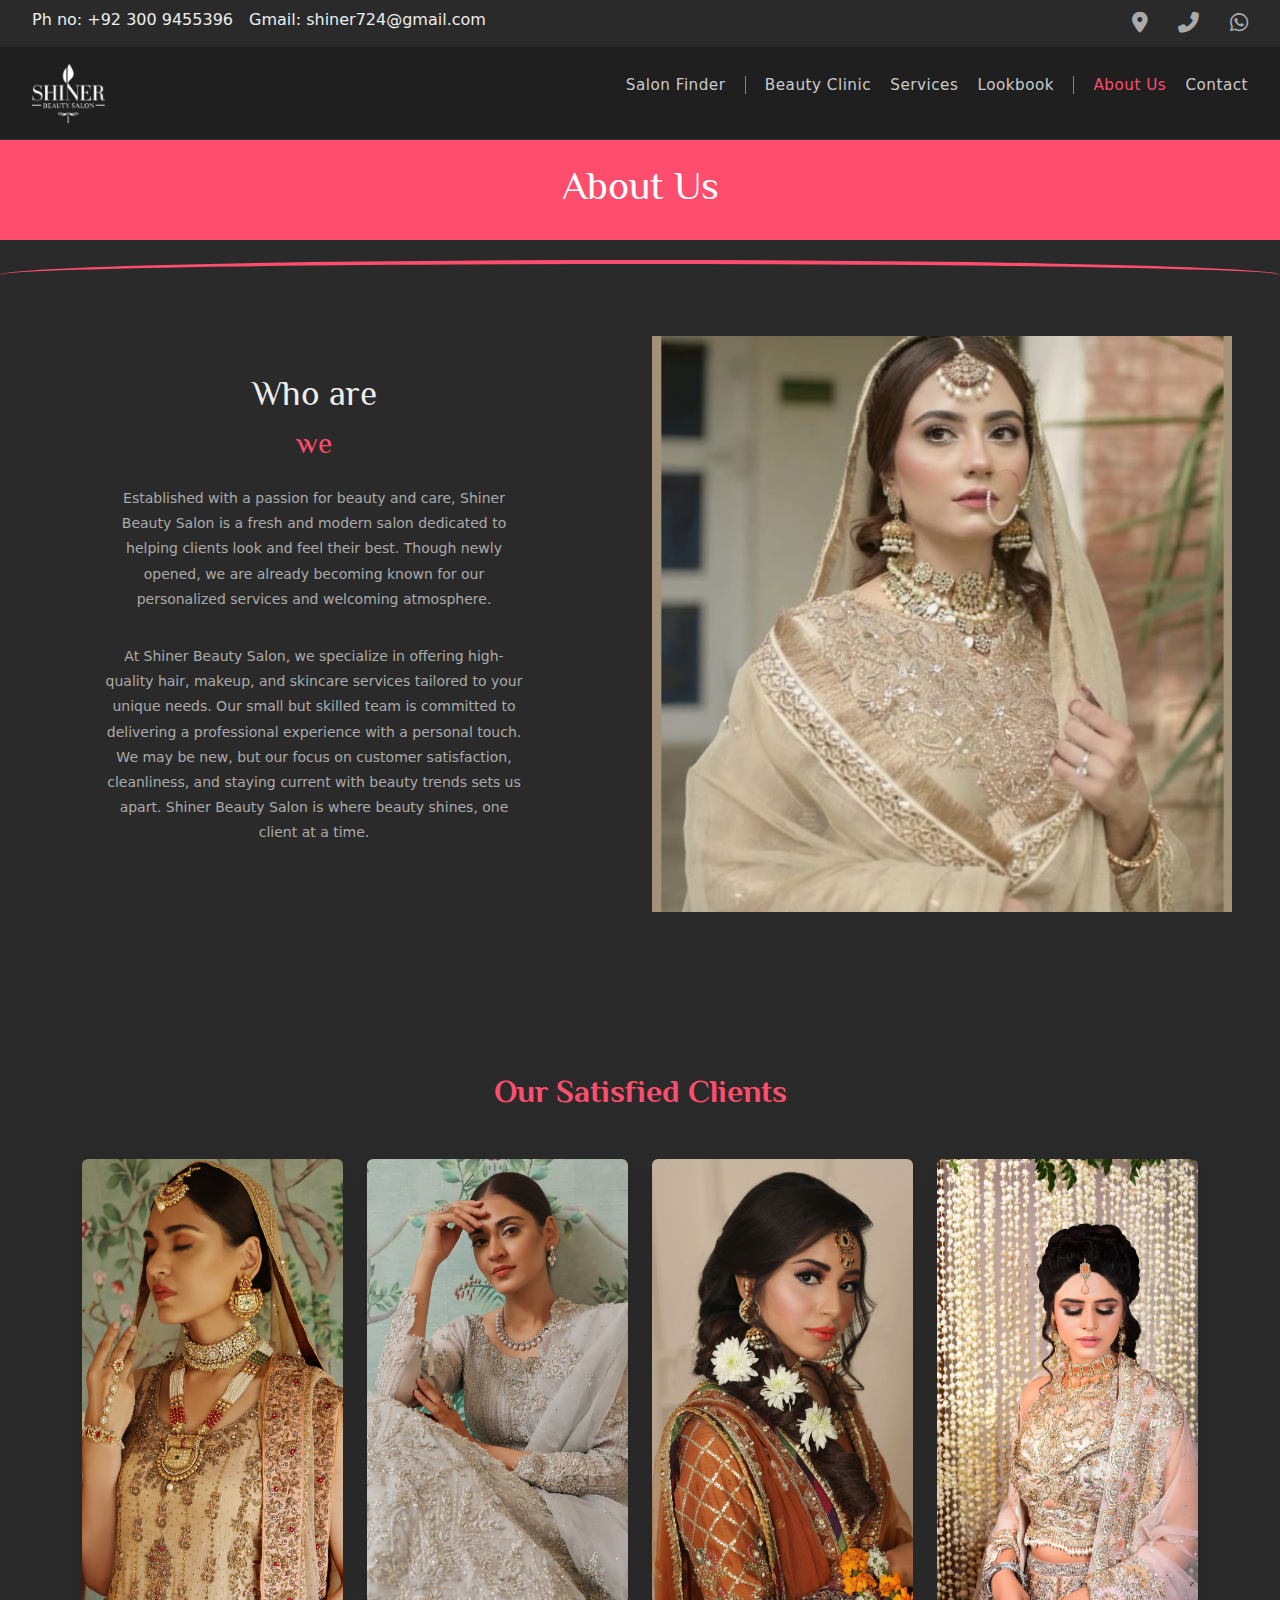
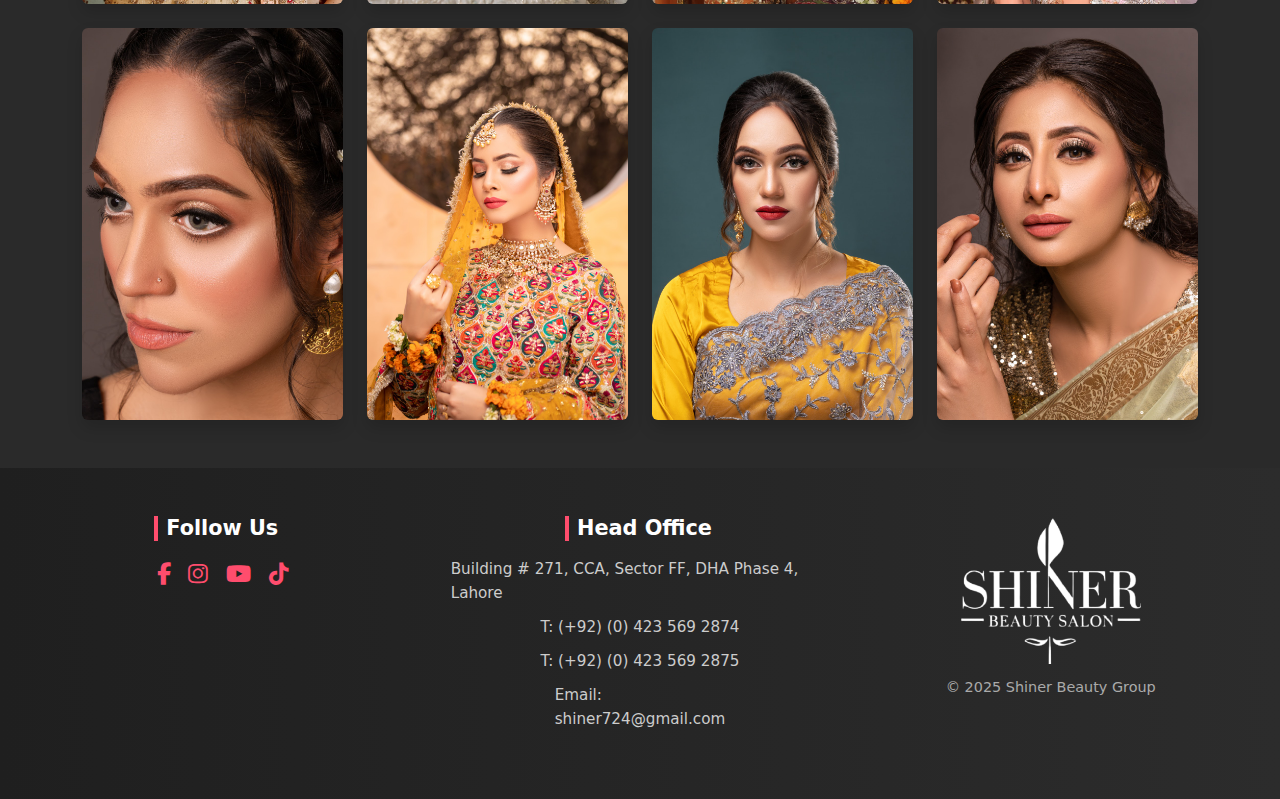
<file: Pages/About.html>
<!DOCTYPE html>
<html lang="en">

<head>
    <meta charset="UTF-8">
    <meta name="viewport" content="width=device-width, initial-scale=1.0">
    <title>About Us | Shiner Beauty Saloon</title>
    <link rel="stylesheet" href="/Stylesheets/CommonStyle.css" />
    <link href="https://fonts.googleapis.com/css2?family=Philosopher&display=swap" rel="stylesheet">
    <link rel="stylesheet" href="https://cdnjs.cloudflare.com/ajax/libs/font-awesome/6.4.0/css/all.min.css" />
    <link href="https://cdn.jsdelivr.net/npm/bootstrap@5.3.3/dist/css/bootstrap.min.css" rel="stylesheet">
    <link rel="stylesheet" href="/Stylesheets/About.css">
    <style>
        .client-image {
            width: 100%;
            height: 100%;
            object-fit: cover;
            border-radius: 8px;
            box-shadow: 0 4px 8px rgba(0, 0, 0, 0.2);
        }
    </style>
</head>

<body>
    <header class="main-header">
        <div class="icons-container">
            <div class="hardcode">
                <span>Ph no: +92 300 9455396</span>
                <span>Gmail: shiner724@gmail.com</span>
            </div>
            <div class="header-icons">
                <a href="#"><i class="fas fa-map-marker-alt"></i></a>
                <a href="tel:+923009455396"><i class="fas fa-phone-alt"></i></a>
                <a href="https://wa.me/923009455396"><i class="fab fa-whatsapp"></i></a>
            </div>
        </div>

        <div class="header-container">
            <div class="header-logo">
                <a href="/index.html">
                    <img src="/Images/LOGO_Glamour.png" alt="DepilexLogo" />
                </a>
            </div>

            <div class="hamburger" id="hamburger">
                <i class="fas fa-bars icon" id="icon"></i>
            </div>

            <nav class="main-nav" id="nav-menu">
                <ul>
                    <li><a href="/Pages/SalonFinder.html">Salon Finder</a></li>
                    <li class="divider"></li>
                    <li><a href="/Pages/BeautyClinic.html">Beauty Clinic</a></li>
                    <li><a href="/Pages/Services.html">Services</a></li>
                    <li><a href="/Pages/Lookbook.html">Lookbook</a></li>
                    <li class="divider"></li>
                    <li><a href="/Pages/About.html" class="active">About Us</a></li>
                    <li><a href="/Pages/Contact.html">Contact</a></li>
                </ul>
            </nav>
        </div>
    </header>
    <div class="design">
        <div class="curve"></div>
    </div>
    <section class="content">
        <div class="hero-section">
            <h1>About Us</h1>
        </div>
        <div class="container-fluid align-items-center justify-content-center px-5 py-5 ">
            <div class="content-row row">
                <div class="col-12 col-md-6 text-content">
                    <h2>Who are<br><span>we</span></h2>
                    <p>Established with a passion for beauty and care, Shiner Beauty Salon is a fresh and modern salon
                        dedicated to helping clients look and feel their best. Though newly opened, we are already
                        becoming known for our personalized services and welcoming atmosphere.</p>

                    <p>At Shiner Beauty Salon, we specialize in offering high-quality hair, makeup, and skincare
                        services tailored to your unique needs. Our small but skilled team is committed to delivering a
                        professional experience with a personal touch. We may be new, but our focus on customer
                        satisfaction, cleanliness, and staying current with beauty trends sets us apart. Shiner Beauty
                        Salon is where beauty shines, one client at a time.</p>

                </div>
                <div class="col-12 col-md-6 align-items-center justify-content-center">
                    <img src="/Images/carousel-1.jpg" alt="loading " class="img-fluid" height="200px">
                </div>
            </div>
        </div>
    </section>

    <section class="clients-section text-white text-center py-5" style="background: #2a2a2a;">
        <div class="container">
            <div class="mb-5">
                <h2 class="fw-bold " style="font-family: 'Philosopher'; color: #ff4d6d;">Our Satisfied Clients</h2>
            </div>
            <div class="row g-4 mb-4">
                <div class="col-6 col-md-3">
                    <img src="/depilex_lookbook_images/050A1342.jpg" alt="Client 1"
                        class="img-fluid rounded shadow client-image">
                </div>
                <div class="col-6 col-md-3">
                    <img src="/depilex_lookbook_images/050A1566.jpg" alt="Client 2"
                        class="img-fluid rounded shadow client-image">
                </div>
                <div class="col-6 col-md-3">
                    <img src="/depilex_lookbook_images/D71A7969w.jpg" alt="Client 3"
                        class="img-fluid rounded shadow client-image">
                </div>
                <div class="col-6 col-md-3">
                    <img src="/depilex_lookbook_images/ALI_3250-copy-final-new-final.jpg" alt="Client 4"
                        class="img-fluid rounded shadow client-image">
                </div>
            </div>
            <div class="row g-4">
                <div class="col-6 col-md-3">
                    <img src="/depilex_lookbook_images/DSC02776.jpg" alt="Client 5"
                        class="img-fluid rounded shadow client-image">
                </div>
                <div class="col-6 col-md-3">
                    <img src="/depilex_lookbook_images/DSC07663.jpg" alt="Client 6"
                        class="img-fluid rounded shadow client-image">
                </div>
                <div class="col-6 col-md-3">
                    <img src="/depilex_lookbook_images/DSC02884.jpg" alt="Client 7"
                        class="img-fluid rounded shadow client-image">
                </div>
                <div class="col-6 col-md-3">
                    <img src="/depilex_lookbook_images/DSC02819.jpg" alt="Client 8"
                        class="img-fluid rounded shadow client-image">
                </div>
            </div>
        </div>
    </section>


    <footer class="custom-footer">
        <div class="footer-content">
            <div class="footer-col">
                <h4>Follow Us</h4>
                <div class="social-icons">
                    <a href="#"><i class="fab fa-facebook-f"></i></a>
                    <a href="https://www.instagram.com/shinerbeautysaloon/" target="_blank"><i class="fab fa-instagram"></i></a>
                    <a href="#"><i class="fab fa-youtube"></i></a>
                    <a href="#"><i class="fab fa-tiktok"></i></a>
                </div>
            </div>
            <div class="footer-col">
                <h4>Head Office</h4>
                <p>Building # 271, CCA, Sector FF, DHA Phase 4, Lahore</p>
                <p>T: (+92) (0) 423 569 2874</p>
                <p>T: (+92) (0) 423 569 2875</p>
                <p>Email: <a href="mailto:shiner724@gmail.com">shiner724@gmail.com</a></p>
            </div>
            <div class="footer-col logo-col">
                <img src="/Images/LOGO_Glamour.png" alt="Depilex Logo" class="footer-logo" />
                <p>© 2025 Shiner Beauty Group</p>
            </div>
        </div>
    </footer>

    <script src="https://cdn.jsdelivr.net/npm/bootstrap@5.3.7/dist/js/bootstrap.min.js"
        integrity="sha384-7qAoOXltbVP82dhxHAUje59V5r2YsVfBafyUDxEdApLPmcdhBPg1DKg1ERo0BZlK"
        crossorigin="anonymous"></script>

    <script>
        const icon = document.getElementById("icon");
        const navMenu = document.getElementById('nav-menu');
        hamburger.addEventListener('click', () => {
            icon.classList.toggle("fa-bars");
            icon.classList.toggle("fa-times")
            navMenu.classList.toggle('active');
        });
    </script>
</body>

</html>
</file>
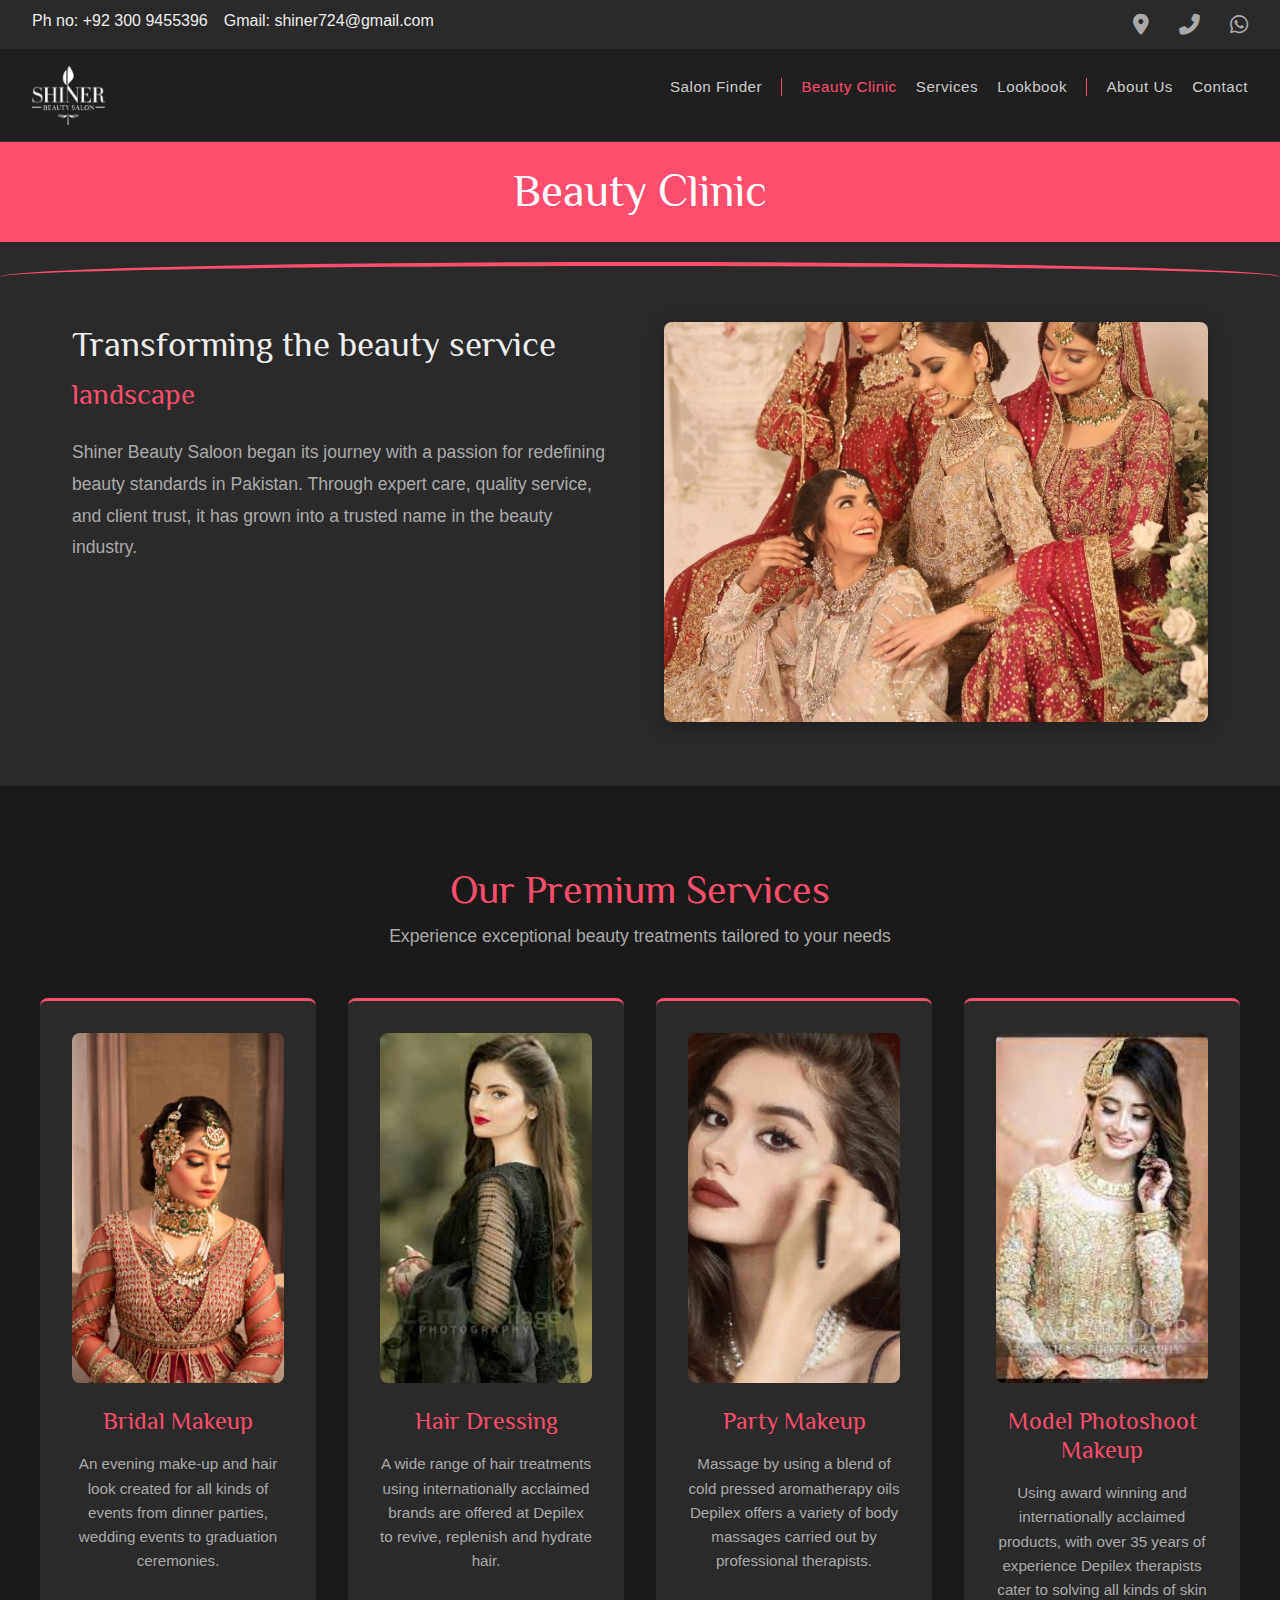
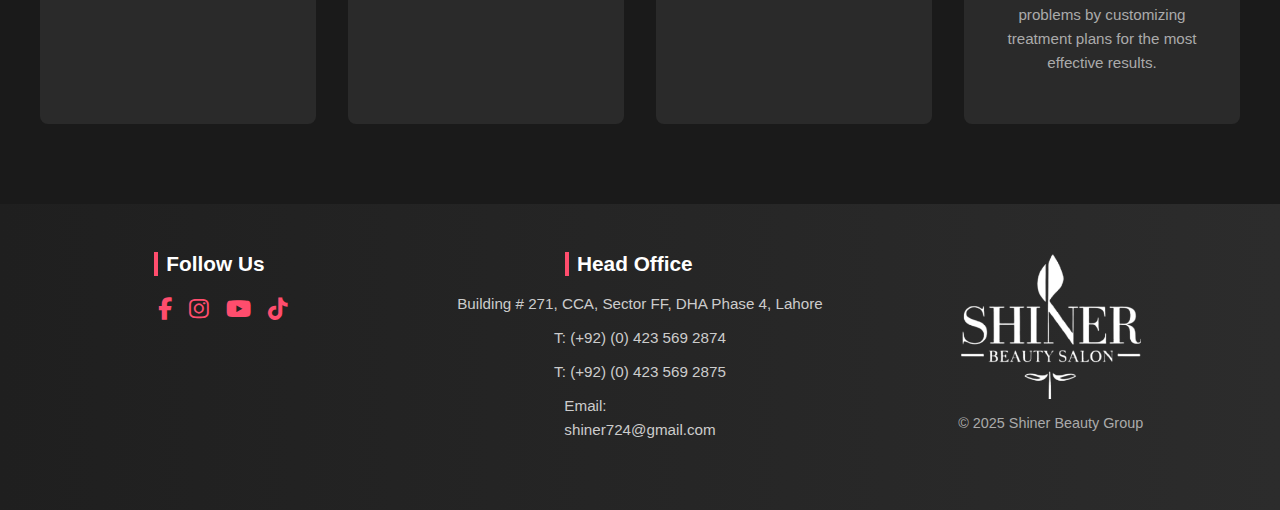
<file: Pages/BeautyClinic.html>
<!DOCTYPE html>
<html lang="en">

<head>
    <meta charset="UTF-8">
    <meta name="viewport" content="width=device-width, initial-scale=1.0">
    <title>Beauty Clinic | Shiner Beauty Saloon</title>
    <link href="https://cdn.jsdelivr.net/npm/bootstrap@5.3.3/dist/css/bootstrap.min.css" rel="stylesheet">
    <link rel="stylesheet" href="/Stylesheets/CommonStyle.css" />
    <link href="https://fonts.googleapis.com/css2?family=Philosopher&display=swap" rel="stylesheet">
    <link rel="stylesheet" href="https://cdnjs.cloudflare.com/ajax/libs/font-awesome/6.4.0/css/all.min.css" />
    <link rel="stylesheet" href="/Stylesheets/BeautyClinic.css">
</head>

<body>

    <body>
        <header class="main-header">
            <div class="icons-container">
                <div class="hardcode">
                    <span>Ph no: +92 300 9455396</span>
                    <span>Gmail: shiner724@gmail.com</span>
                </div>
                <div class="header-icons">
                    <a href="#"><i class="fas fa-map-marker-alt"></i></a>
                    <a href="tel:+923009455396"><i class="fas fa-phone-alt"></i></a>
                    <a href="https://wa.me/923009455396"><i class="fab fa-whatsapp"></i></a>
                </div>
            </div>

            <div class="header-container">
                <div class="header-logo">
                    <a href="/index.html">
                        <img src="/Images/LOGO_Glamour.png" alt="GlamourLogo" />
                    </a>
                </div>

                <div class="hamburger" id="hamburger">
                    <i class="fas fa-bars icon" id="icon"></i>
                </div>

                <nav class="main-nav" id="nav-menu">
                    <ul>
                        <li><a href="/Pages/SalonFinder.html">Salon Finder</a></li>
                        <li class="divider"></li>
                        <li><a href="/Pages/BeautyClinic.html" class="active">Beauty Clinic</a></li>
                        <li><a href="/Pages/Services.html">Services</a></li>
                        <li><a href="/Pages/Lookbook.html">Lookbook</a></li>
                        <li class="divider"></li>
                        <li><a href="/Pages/About.html">About Us</a></li>
                        <li><a href="/Pages/Contact.html">Contact</a></li>
                    </ul>
                </nav>
            </div>
        </header>
        <div class="design">
            <div class="curve"></div>
        </div>
        <section class="content">
            <div class="hero-section">
                <h1>Beauty Clinic</h1>
            </div>
            <div class="content-row">
                <div class="text-content">
                    <h2>Transforming the beauty service<br><span>landscape</span></h2>
                    <p>Shiner Beauty Saloon began its journey with a passion for redefining beauty standards in Pakistan. Through expert care, quality service, and client trust, it has grown into a trusted name in the beauty industry.</p>
                </div>
                <div class="image-content">
                    <img src="/Images/BeatyClinic1.jpg" alt="Error loading image">
                </div>
            </div>
        </section>
        <section class="services-section">
            <div class="services-header">
                <h2>Our Premium Services</h2>
                <p>Experience exceptional beauty treatments tailored to your needs</p>
            </div>
            <div class="services-container">
                <div class="service-card" data-bs-toggle="modal" data-bs-target="#makeupModal">
                    <div class="service-icon" style="background-image: url('/Images/innermain.jpg');">
                    </div>
                    <h3>Bridal Makeup</h3>
                    <p>An evening make-up and hair look created for all kinds of events from dinner parties, wedding
                        events to graduation ceremonies.</p>
                </div>
                <div class="service-card" data-bs-toggle="modal" data-bs-target="#hairModal">
                    <div class="service-icon" style="background-image: url('/Images/HairStyle.jpg');">
                    </div>
                    <h3>Hair Dressing</h3>
                    <p>A wide range of hair treatments using internationally acclaimed brands are offered at Depilex to
                        revive, replenish and hydrate hair.</p>
                </div>
                <div class="service-card" data-bs-toggle="modal" data-bs-target="#PartyMakeup">
                    <div class="service-icon" style="background-image: url('/Images/party.jpg');">
                    </div>
                    <h3>Party Makeup</h3>
                    <p>Massage by using a blend of cold pressed aromatherapy oils Depilex offers a variety of body
                        massages carried out by professional therapists.</p>
                </div>
                <div class="service-card" data-bs-toggle="modal" data-bs-target="#Modelshoot">
                    <div class="service-icon" style="background-image: url('/Images/model.jpg');">
                    </div>
                    <h3>Model Photoshoot Makeup</h3>
                    <p>Using award winning and internationally acclaimed products, with over 35 years of experience
                        Depilex therapists cater to solving all kinds of skin problems by customizing treatment plans
                        for the most effective results.</p>
                </div>
            </div>
        </section>
        <section class="hide">


            <div class="modal fade" id="makeupModal" tabindex="-1" aria-hidden="true">
                <div class="modal-dialog modal-dialog-centered modal-lg"> <!-- Centered and wider -->
                    <div class="modal-content modern-modal">

                        <!-- Modal Header -->
                        <div class="modal-header border-0">
                            <div class="d-flex align-items-center gap-3">
                                <i class="fas fa-paint-brush fs-2 text-pink"></i>
                                <h4 class="modal-title fw-bold mb-0">Bridal Makeup</h4>
                            </div>
                            <button type="button" class="btn-close btn-close-white" data-bs-dismiss="modal"></button>
                        </div>

                        <!-- Modal Body -->
                        <div class="modal-body">
                            <div class="carousel-are">
                                <div id="carouselExampleAutoplaying" class="carousel slide " data-bs-ride="carousel"
                                    data-bs-interval="2000">
                                    <div class="carousel-indicators">
                                        <button type="button" data-bs-target="#carouselExampleAutoplaying"
                                            data-bs-slide-to="0" class="active" aria-current="true"
                                            aria-label="Slide 1"></button>
                                        <button type="button" data-bs-target="#carouselExampleAutoplaying"
                                            data-bs-slide-to="1" aria-label="Slide 2"></button>
                                        <button type="button" data-bs-target="#carouselExampleAutoplaying"
                                            data-bs-slide-to="2" aria-label="Slide 3"></button>
                                    </div>
                                    <div class="carousel-inner">
                                        <div class="carousel-item outerimg active">
                                            <img src="/Images/innercaro.jpg" class="d-block w-100" alt="...">
                                        </div>
                                        <div class="carousel-item outerimg">
                                            <img src="/Images/innercaro1.jpg" class="d-block w-100" alt="...">

                                        </div>
                                        <div class="carousel-item outerimg">
                                            <img src="/Images/innercaro2.jpg" class="d-block w-100" alt="...">
                                        </div>
                                    </div>
                                </div>
                            </div>
                            <p class="lead mt-2 text-center">
                                Shiner Beauty Saloon’s Bridal Package offers a flawless, luxurious look crafted by
                                experts for your big day.
                            </p>
                            <ul class="list-unstyled text-left mt-3">
                                <li><i class="fas fa-check-circle text-pink me-2"></i> Customized bridal makeup tailored
                                    to your style</li>
                                <li><i class="fas fa-check-circle text-pink me-2"></i> High-end, long-lasting makeup
                                    products</li>
                                <li><i class="fas fa-check-circle text-pink me-2"></i> Skin prep and glow-boosting
                                    facial treatments</li>
                                <li><i class="fas fa-check-circle text-pink me-2"></i> Dupatta and jewelry setting
                                    included</li>
                                <li><i class="fas fa-check-circle text-pink me-2"></i> Relaxing pre-bridal spa options
                                    available</li>
                                <li><i class="fas fa-check-circle text-pink me-2"></i> Trial session available upon
                                    request</li>
                                <li><i class="fas fa-check-circle text-pink me-2"></i> Ideal for weddings and bridal
                                    showers</li>
                            </ul>
                        </div>

                        <!-- Modal Footer -->
                        <div class="modal-footer border-0 justify-content-between">
                            <span class="small">Service Duration: ~120 minutes</span>
                            <button class="book-btn px-4"><a style="list-style: none; text-decoration: none; color: white;" href="https://wa.me/923009455396"> Book Now </a></button>
                        </div>

                    </div>
                </div>
            </div>


            <!-- Hair Modal -->
            <div class="modal fade" id="hairModal" tabindex="-1" aria-hidden="true">
                <div class="modal-dialog modal-dialog-centered modal-lg"> <!-- Centered and wider -->
                    <div class="modal-content modern-modal">

                        <!-- Modal Header -->
                        <div class="modal-header border-0">
                            <div class="d-flex align-items-center gap-3">
                                <i class="fas fa-paint-brush fs-2 text-pink"></i>
                                <h4 class="modal-title fw-bold mb-0">Hair Dressing</h4>
                            </div>
                            <button type="button" class="btn-close btn-close-white" data-bs-dismiss="modal"></button>
                        </div>

                        <!-- Modal Body -->
                        <div class="modal-body">
                            <div class="carousel-are">
                                <div id="carouselExampleAutoplaying" class="carousel slide " data-bs-ride="carousel"
                                    data-bs-interval="2000">
                                    <div class="carousel-indicators">
                                        <button type="button" data-bs-target="#carouselExampleAutoplaying"
                                            data-bs-slide-to="0" class="active" aria-current="true"
                                            aria-label="Slide 1"></button>
                                        <button type="button" data-bs-target="#carouselExampleAutoplaying"
                                            data-bs-slide-to="1" aria-label="Slide 2"></button>
                                        <button type="button" data-bs-target="#carouselExampleAutoplaying"
                                            data-bs-slide-to="2" aria-label="Slide 3"></button>
                                    </div>
                                    <div class="carousel-inner">
                                        <div class="carousel-item outerimg active">
                                            <img src="/Images/hair.jpg" class="d-block w-100" alt="...">
                                        </div>
                                    </div>
                                </div>
                            </div>
                            <p class="lead mt-2 text-center">
                                Shiner Beauty Saloon’s Bridal Package offers a flawless, luxurious look crafted by
                                experts for your big day.
                            </p>
                            <ul class="list-unstyled text-left mt-3">
                                <li><i class="fas fa-check-circle text-pink me-2"></i> Personalized hairstyles for
                                    casual, special events</li>
                                <li><i class="fas fa-check-circle text-pink me-2"></i> Professional use of premium tools
                                    and styling products</li>
                                <li><i class="fas fa-check-circle text-pink me-2"></i> Variety of styles: curls, waves,
                                    straightening, and updos</li>
                                <li><i class="fas fa-check-circle text-pink me-2"></i> Trendy cuts and trims to suit
                                    your face shape</li>
                                <li><i class="fas fa-check-circle text-pink me-2"></i> Hair treatments to restore shine
                                    and strength</li>
                                <li><i class="fas fa-check-circle text-pink me-2"></i> Hair setting for dupattas,
                                    accessories, or formal wear</li>
                                <li><i class="fas fa-check-circle text-pink me-2"></i> Ideal for parties, weddings,
                                    graduations, and more</li>

                            </ul>
                        </div>

                        <!-- Modal Footer -->
                        <div class="modal-footer border-0 justify-content-between">
                            <span class="small">Service Duration: ~30 minutes</span>
                            <button class="book-btn px-4"><a style="list-style: none; text-decoration: none; color: white;" href="https://wa.me/923009455396"> Book Now </a></button>
                        </div>

                    </div>
                </div>
            </div>

            <!-- 3rd -->
            <div class="modal fade" id="PartyMakeup" tabindex="-1" aria-hidden="true">
                <div class="modal-dialog modal-dialog-centered modal-lg"> <!-- Centered and wider -->
                    <div class="modal-content modern-modal">

                        <!-- Modal Header -->
                        <div class="modal-header border-0">
                            <div class="d-flex align-items-center gap-3">
                                <i class="fas fa-paint-brush fs-2 text-pink"></i>
                                <h4 class="modal-title fw-bold mb-0">Party Makeup</h4>
                            </div>
                            <button type="button" class="btn-close btn-close-white" data-bs-dismiss="modal"></button>
                        </div>

                        <!-- Modal Body -->
                        <div class="modal-body">
                            <div class="carousel-are">
                                <div id="carouselExampleAutoplaying" class="carousel slide " data-bs-ride="carousel"
                                    data-bs-interval="2000">
                                    <div class="carousel-indicators">
                                        <button type="button" data-bs-target="#carouselExampleAutoplaying"
                                            data-bs-slide-to="0" class="active" aria-current="true"
                                            aria-label="Slide 1"></button>
                                        <button type="button" data-bs-target="#carouselExampleAutoplaying"
                                            data-bs-slide-to="1" aria-label="Slide 2"></button>
                                        <button type="button" data-bs-target="#carouselExampleAutoplaying"
                                            data-bs-slide-to="2" aria-label="Slide 3"></button>
                                    </div>
                                    <div class="carousel-inner">
                                        <div class="carousel-item outerimg active">
                                            <img src="/Images/party.jpg" class="d-block w-100" alt="...">
                                        </div>

                                    </div>
                                </div>
                            </div>
                            <p class="lead mt-2 text-center">
                                Shiner Beauty Saloon’s Bridal Package offers a flawless, luxurious look crafted by
                                experts for your big day.
                            </p>
                            <ul class="list-unstyled text-left mt-3">
                                <li><i class="fas fa-check-circle text-pink me-2"></i> Glam party makeup tailored to
                                    your style</li>
                                <li><i class="fas fa-check-circle text-pink me-2"></i> Long-lasting, high-quality
                                    products used</li>
                                <li><i class="fas fa-check-circle text-pink me-2"></i> Light skin prep for a radiant
                                    finish</li>
                                <li><i class="fas fa-check-circle text-pink me-2"></i> Quick dupatta or accessory
                                    setting if needed</li>
                                <li><i class="fas fa-check-circle text-pink me-2"></i> Perfect for birthdays, dinners &
                                    festive events</li>

                            </ul>
                        </div>

                        <!-- Modal Footer -->
                        <div class="modal-footer border-0 justify-content-between">
                            <span class="small">Service Duration: ~60 minutes</span>
                            <button class="book-btn px-4"><a style="list-style: none; text-decoration: none; color: white;" href="https://wa.me/923009455396"> Book Now </a></button>
                        </div>

                    </div>
                </div>
            </div>
            <!-- 4th -->
            <div class="modal fade" id="Modelshoot" tabindex="-1" aria-hidden="true">
                <div class="modal-dialog modal-dialog-centered modal-lg"> <!-- Centered and wider -->
                    <div class="modal-content modern-modal">

                        <!-- Modal Header -->
                        <div class="modal-header border-0">
                            <div class="d-flex align-items-center gap-3">
                                <i class="fas fa-paint-brush fs-2 text-pink"></i>
                                <h4 class="modal-title fw-bold mb-0">Model PhotoShoot Makeup</h4>
                            </div>
                            <button type="button" class="btn-close btn-close-white" data-bs-dismiss="modal"></button>
                        </div>

                        <!-- Modal Body -->
                        <div class="modal-body">
                            <div class="carousel-are">
                                <div id="carouselExampleAutoplaying" class="carousel slide " data-bs-ride="carousel"
                                    data-bs-interval="2000">
                                    <div class="carousel-indicators">
                                        <button type="button" data-bs-target="#carouselExampleAutoplaying"
                                            data-bs-slide-to="0" class="active" aria-current="true"
                                            aria-label="Slide 1"></button>
                                        <button type="button" data-bs-target="#carouselExampleAutoplaying"
                                            data-bs-slide-to="1" aria-label="Slide 2"></button>
                                        <button type="button" data-bs-target="#carouselExampleAutoplaying"
                                            data-bs-slide-to="2" aria-label="Slide 3"></button>
                                    </div>
                                    <div class="carousel-inner">
                                        <div class="carousel-item outerimg active">
                                            <img src="/Images/model.jpg" class="d-block w-100" alt="...">
                                        </div>
                                       
                                    </div>
                                </div>
                            </div>
                            <p class="lead mt-2 text-center">
                                Shiner Beauty Saloon’s Bridal Package offers a flawless, luxurious look crafted by
                                experts for your big day.
                            </p>
                            <ul class="list-unstyled text-left mt-3">
                                <li><i class="fas fa-check-circle text-pink me-2"></i> Customized bridal makeup tailored
                                    to your style</li>
                                <li><i class="fas fa-check-circle text-pink me-2"></i> High-end, long-lasting makeup
                                    products</li>
                                <li><i class="fas fa-check-circle text-pink me-2"></i> Skin prep and glow-boosting
                                    facial treatments</li>
                                <li><i class="fas fa-check-circle text-pink me-2"></i> Dupatta and jewelry setting
                                    included</li>
                                <li><i class="fas fa-check-circle text-pink me-2"></i> Relaxing pre-bridal spa options
                                    available</li>
                                <li><i class="fas fa-check-circle text-pink me-2"></i> Trial session available upon
                                    request</li>
                                <li><i class="fas fa-check-circle text-pink me-2"></i> Ideal for weddings and bridal
                                    showers</li>
                            </ul>
                        </div>

                        <!-- Modal Footer -->
                        <div class="modal-footer border-0 justify-content-between">
                            <span class="small">Service Duration: ~80 minutes</span>
                            <button class="book-btn px-4"><a style="list-style: none; text-decoration: none; color: white;" href="https://wa.me/923009455396"> Book Now </a></button>
                        </div>

                    </div>
                </div>
            </div>
        </section>
        <footer class="custom-footer">
            <div class="footer-content">
                <div class="footer-col">
                    <h4>Follow Us</h4>
                    <div class="social-icons">
                        <a href="#"><i class="fab fa-facebook-f"></i></a>
                        <a href="https://www.instagram.com/shinerbeautysaloon/" target="_blank"><i class="fab fa-instagram"></i></a>
                        <a href="#"><i class="fab fa-youtube"></i></a>
                        <a href="#"><i class="fab fa-tiktok"></i></a>
                    </div>
                </div>
                <div class="footer-col">
                    <h4>Head Office</h4>
                    <p>Building # 271, CCA, Sector FF, DHA Phase 4, Lahore</p>
                    <p>T: (+92) (0) 423 569 2874</p>
                    <p>T: (+92) (0) 423 569 2875</p>
                    <p>Email: <a href="mailto:shiner724@gmail.com">shiner724@gmail.com</a></p>
                </div>
                <div class="footer-col logo-col">
                    <img src="/Images/LOGO_Glamour.png" alt="Depilex Logo" class="footer-logo" />
                <p>© 2025 Shiner Beauty Group</p>
                </div>
            </div>
        </footer>

        <script src="https://cdn.jsdelivr.net/npm/bootstrap@5.3.7/dist/js/bootstrap.min.js"
            integrity="sha384-7qAoOXltbVP82dhxHAUje59V5r2YsVfBafyUDxEdApLPmcdhBPg1DKg1ERo0BZlK"
            crossorigin="anonymous"></script>
        <script>
            const icon = document.getElementById("icon");
            const navMenu = document.getElementById('nav-menu');
            hamburger.addEventListener('click', () => {
                icon.classList.toggle("fa-bars");
                icon.classList.toggle("fa-times")
                navMenu.classList.toggle('active');
            });
        </script>
    </body>
</body>

</html>
</file>
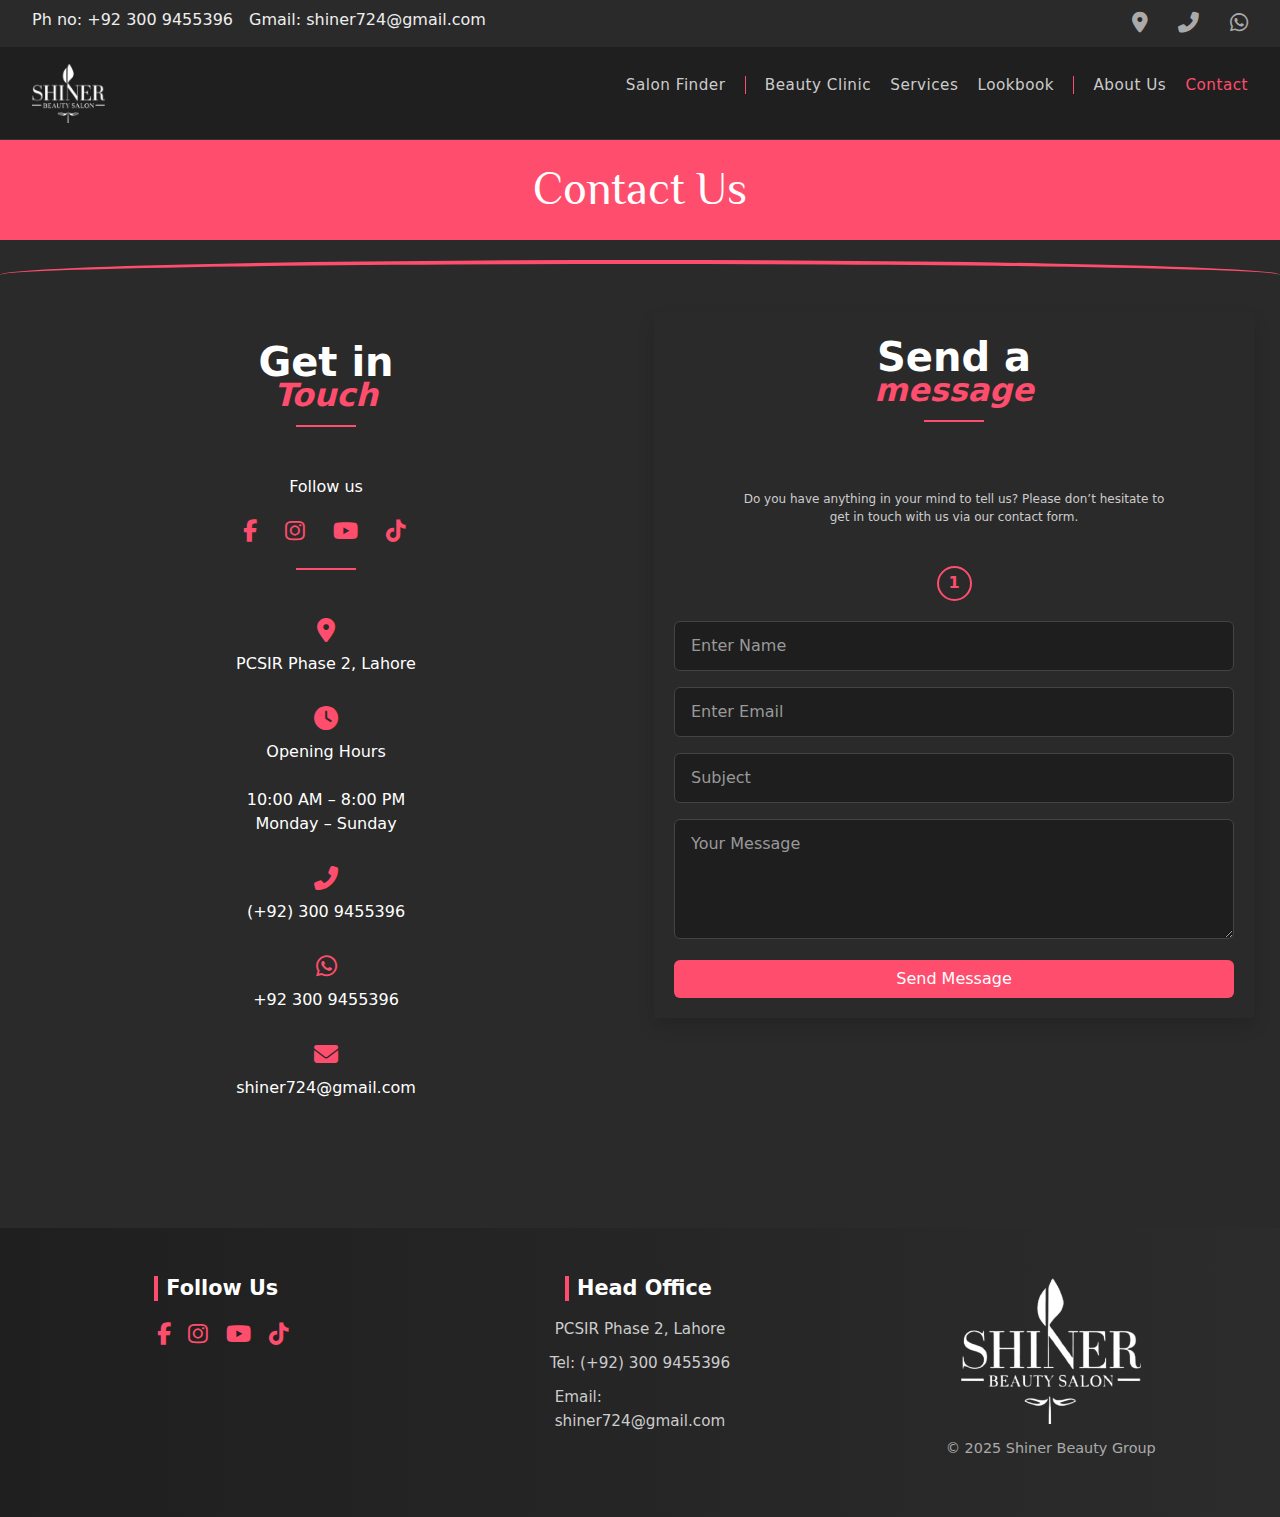
<file: Pages/Contact.html>
<!DOCTYPE html>
<html lang="en">

<head>
    <meta charset="UTF-8" />
    <meta name="viewport" content="width=device-width, initial-scale=1.0" />
    <title>Contact Us | Shiner Beauty Saloon</title>
    <link rel="stylesheet" href="/Stylesheets/CommonStyle.css">
    <link rel="stylesheet" href="/Stylesheets/Contact.css">
    <link href="https://fonts.googleapis.com/css2?family=Philosopher&display=swap" rel="stylesheet">
    <link rel="stylesheet" href="https://cdnjs.cloudflare.com/ajax/libs/font-awesome/6.4.0/css/all.min.css" />
    <link href="https://cdn.jsdelivr.net/npm/bootstrap@5.3.3/dist/css/bootstrap.min.css" rel="stylesheet">
</head>

<body>
    <header class="main-header">
        <div class="icons-container">
            <div class="hardcode">
                <span>Ph no: +92 300 9455396</span>
                <span>Gmail: shiner724@gmail.com</span>
            </div>
            <div class="header-icons">
                <a href="#"><i class="fas fa-map-marker-alt"></i></a>
                <a href="tel:+923009455396" target="_blank"><i class="fas fa-phone-alt"></i></a>
                <a href="https://wa.me/923009455396" target="_blank"><i class="fab fa-whatsapp"></i></a>
            </div>
        </div>

        <div class="header-container">
            <div class="header-logo">
                <a href="/index.html">
                    <img src="/Images/LOGO_Glamour.png" alt="GlamourLogo" />
                </a>
            </div>

            <div class="hamburger" id="hamburger">
                <i class="fas fa-bars icon" id="icon"></i>
            </div>

            <nav class="main-nav" id="nav-menu">
                <ul>
                    <li><a href="/Pages/SalonFinder.html">Salon Finder</a></li>
                    <li class="divider"></li>
                    <li><a href="/Pages/BeautyClinic.html">Beauty Clinic</a></li>
                    <li><a href="/Pages/Services.html">Services</a></li>
                    <li><a href="/Pages/Lookbook.html">Lookbook</a></li>
                    <li class="divider"></li>
                    <li><a href="/Pages/About.html">About Us</a></li>
                    <li><a href="/Pages/Contact.html" class="active">Contact</a></li>
                </ul>
            </nav>
        </div>
    </header>
    <div class="design">
        <div class="curve"></div>
    </div>
    <section class="Contact">
        <div class="hero-section">
            <div class="hero-content">
                <h1>Contact Us</h1>
            </div>
        </div>
        <div class="container-fluid px-4 py-5 contact-container">
            <div class="row">
                <div class="col-12 col-md-6">
                    <section class="contact-section">
                        <h2 class="contact-title">Get in<span class="contact-subtitle">Touch</span></h2>
                        <div class="contact-divider"></div>

                        <p>Follow us</p>
                        <div class="social-icons">
                            <a href="#" class="social-icon"><i class="fab fa-facebook-f"></i></a>
                            <a href="https://www.instagram.com/shinerbeautysaloon/" target="_blank"
                                class="social-icon"><i class="fab fa-instagram"></i></a>
                            <a href="#" class="social-icon"><i class="fab fa-youtube"></i></a>
                            <a href="#" class="social-icon"><i class="fab fa-tiktok"></i></a>
                        </div>
                        <div class="contact-divider"></div>
                        <div class="info-block">
                            <i class="fas fa-map-marker-alt info-icon"></i>
                            <p>PCSIR Phase 2, Lahore</p>
                        </div>
                        <div class="info-block">
                            <i class="fas fa-clock info-icon"></i>
                            <p>Opening Hours <br><br>10:00 AM – 8:00 PM<br>Monday – Sunday</p>
                        </div>
                        <div class="info-block">
                            <i class="fas fa-phone-alt info-icon"></i>
                            <p>(+92) 300 9455396</p>
                        </div>
                        <div class="info-block">
                            <i class="fab fa-whatsapp info-icon"></i>
                            <p>+92 300 9455396</p>
                        </div>
                        <div class="info-block">
                            <i class="fas fa-envelope info-icon"></i>
                            <p><a href="mailto:shiner724@gmail.com" target="_blank"
                                    class="contact-link">shiner724@gmail.com</a>
                            </p>
                        </div>
                    </section>
                </div>
                <div class="col-12 col-md-6">
                    <div class="contact-wrapper shadow">
                        <h1 class="contact-title">Send a <span class="contact-subtitle">message</span></h1>
                        <div class="contact-divider"></div>
                        <p class="subtitle">Do you have anything in your mind to tell us? Please don’t hesitate to get
                            in touch with us via our contact form.</p>

                        <div class="step-indicator">1</div>

                        <form class="contact-form" action="https://formsubmit.co/shiner724@gmail.com" method="POST">
                            <input type="hidden" name="_captcha" value="false">
                            <input type="hidden" name="_next" value="https://shiner-beauty-saloon.vercel.app/Pages/thank-you.html">
                            <input type="text" name="name" placeholder="Enter Name" required />
                            <input type="email" name="email" placeholder="Enter Email" required />
                            <input type="text" name="subject" placeholder="Subject" required />
                            <textarea name="message" placeholder="Your Message" required></textarea>

                            <button type="submit" class="btn send">Send Message</button>
                        </form>

                    </div>
                </div>
            </div>
        </div>
    </section>
    <footer class="custom-footer">
        <div class="footer-content">
            <div class="footer-col">
                <h4>Follow Us</h4>
                <div class="social-icons">
                    <a href="#"><i class="fab fa-facebook-f"></i></a>
                    <a href="https://www.instagram.com/shinerbeautysaloon/" target="_blank"><i
                            class="fab fa-instagram"></i></a>
                    <a href="#"><i class="fab fa-youtube"></i></a>
                    <a href="#"><i class="fab fa-tiktok"></i></a>
                </div>
            </div>
            <div class="footer-col">
                <h4>Head Office</h4>
                <p>PCSIR Phase 2, Lahore</p>
                <p>Tel: (+92) 300 9455396</p>
                <p>Email: <a href="mailto:shiner724@gmail.com" target="_blank">shiner724@gmail.com</a></p>
            </div>
            <div class="footer-col logo-col">
                <img src="/Images/LOGO_Glamour.png" alt="Depilex Logo" class="footer-logo" />
                <p>© 2025 Shiner Beauty Group</p>
            </div>
        </div>
    </footer>

    <script src="https://cdn.jsdelivr.net/npm/bootstrap@5.3.7/dist/js/bootstrap.min.js"
        integrity="sha384-7qAoOXltbVP82dhxHAUje59V5r2YsVfBafyUDxEdApLPmcdhBPg1DKg1ERo0BZlK"
        crossorigin="anonymous"></script>
    <script>
        const icon = document.getElementById("icon");
        const navMenu = document.getElementById('nav-menu');
        hamburger.addEventListener('click', () => {
            icon.classList.toggle("fa-bars");
            icon.classList.toggle("fa-times")
            navMenu.classList.toggle('active');
        });
    </script>
</body>

</html>
</file>
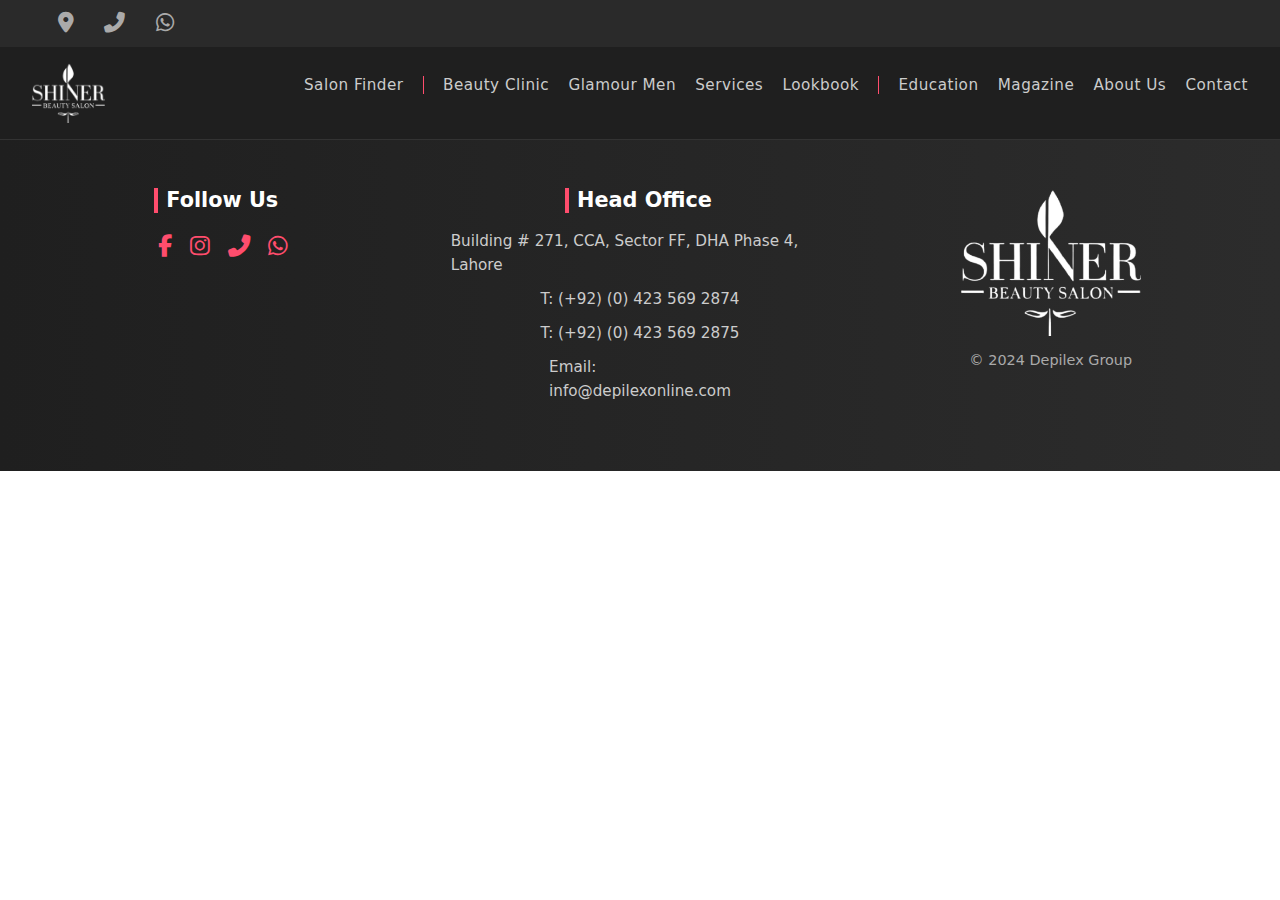
<file: Pages/Education.html>
<!DOCTYPE html>
<html lang="en">

<head>
    <meta charset="UTF-8" />
    <meta name="viewport" content="width=device-width, initial-scale=1.0" />
    <title>Best Makeup Artist in Lahore | Glamour Avenue Beauty Clinic</title>
    <link rel="stylesheet" href="/Stylesheets/Education.css" />
    <link rel="stylesheet" href="/Stylesheets/CommonStyle.css">
    <link href="https://fonts.googleapis.com/css2?family=Philosopher&display=swap" rel="stylesheet">
    <link rel="stylesheet" href="https://cdnjs.cloudflare.com/ajax/libs/font-awesome/6.4.0/css/all.min.css" />
    <link href="https://cdn.jsdelivr.net/npm/bootstrap@5.3.3/dist/css/bootstrap.min.css" rel="stylesheet">
</head>

<body>
    <header class="main-header">
        <div class="icons-container">
            <div class="header-icons">
                <a href="#"><i class="fas fa-map-marker-alt"></i></a>
                <a href="#"><i class="fas fa-phone-alt"></i></a>
                <a href="#"><i class="fab fa-whatsapp"></i></a>
            </div>
        </div>

        <div class="header-container">
            <div class="header-logo">
                <a href="/index.html">
                    <img src="/Images/LOGO_Glamour.png" alt="GlamourLogo" />
                </a>
            </div>

            <div class="hamburger" id="hamburger">
                <i class="fas fa-bars icon" id="icon"></i>
            </div>

            <nav class="main-nav" id="nav-menu">
                <ul>
                    <li><a href="/Pages/SalonFinder.html">Salon Finder</a></li>
                    <li class="divider"></li>
                    <li><a href="/Pages/BeautyClinic.html">Beauty Clinic</a></li>
                    <li><a href="/Pages/GlamourMen.html">Glamour Men</a></li>
                    <li><a href="/Pages/Services.html">Services</a></li>
                    <li><a href="/Pages/Lookbook.html">Lookbook</a></li>
                    <li class="divider"></li>
                    <li><a href="/Pages/Education.html">Education</a></li>
                    <li><a href="/Pages/Magazine.html">Magazine</a></li>
                    <li><a href="/Pages/About.html">About Us</a></li>
                    <li><a href="/Pages/Contact.html">Contact</a></li>
                </ul>
            </nav>
        </div>
    </header>

    <footer class="custom-footer">
        <div class="footer-content">
            <div class="footer-col">
                <h4>Follow Us</h4>
                <div class="social-icons">
                    <a href="#"><i class="fab fa-facebook-f"></i></a>
                    <!-- <a href="#"><i class="fab fa-x-twitter"></i></a> -->
                    <a href="#"><i class="fab fa-instagram"></i></a>
                    <a href="tel:+923127181269"><i class="fas fa-phone-alt"></i></a>
                    <a href="https://wa.me/923127181269"><i class="fab fa-whatsapp"></i></a>
                </div>
            </div>
            <div class="footer-col">
                <h4>Head Office</h4>
                <p>Building # 271, CCA, Sector FF, DHA Phase 4, Lahore</p>
                <p>T: (+92) (0) 423 569 2874</p>
                <p>T: (+92) (0) 423 569 2875</p>
                <p>Email: <a href="mailto:info@depilexonline.com">info@depilexonline.com</a></p>
            </div>
            <div class="footer-col logo-col">
                <img src="/Images/LOGO_Glamour.png" alt="Depilex Logo" class="footer-logo" />
                <p>© 2024 Depilex Group</p>
            </div>
        </div>
    </footer>




    <script src="https://cdn.jsdelivr.net/npm/bootstrap@5.3.7/dist/js/bootstrap.min.js"
        integrity="sha384-7qAoOXltbVP82dhxHAUje59V5r2YsVfBafyUDxEdApLPmcdhBPg1DKg1ERo0BZlK"
        crossorigin="anonymous"></script>
    <script>
        const icon = document.getElementById("icon");
        const navMenu = document.getElementById('nav-menu');
        hamburger.addEventListener('click', () => {
            icon.classList.toggle("fa-bars");
            icon.classList.toggle("fa-times")
            navMenu.classList.toggle('active');
        });
    </script>

</body>

</html>
</file>
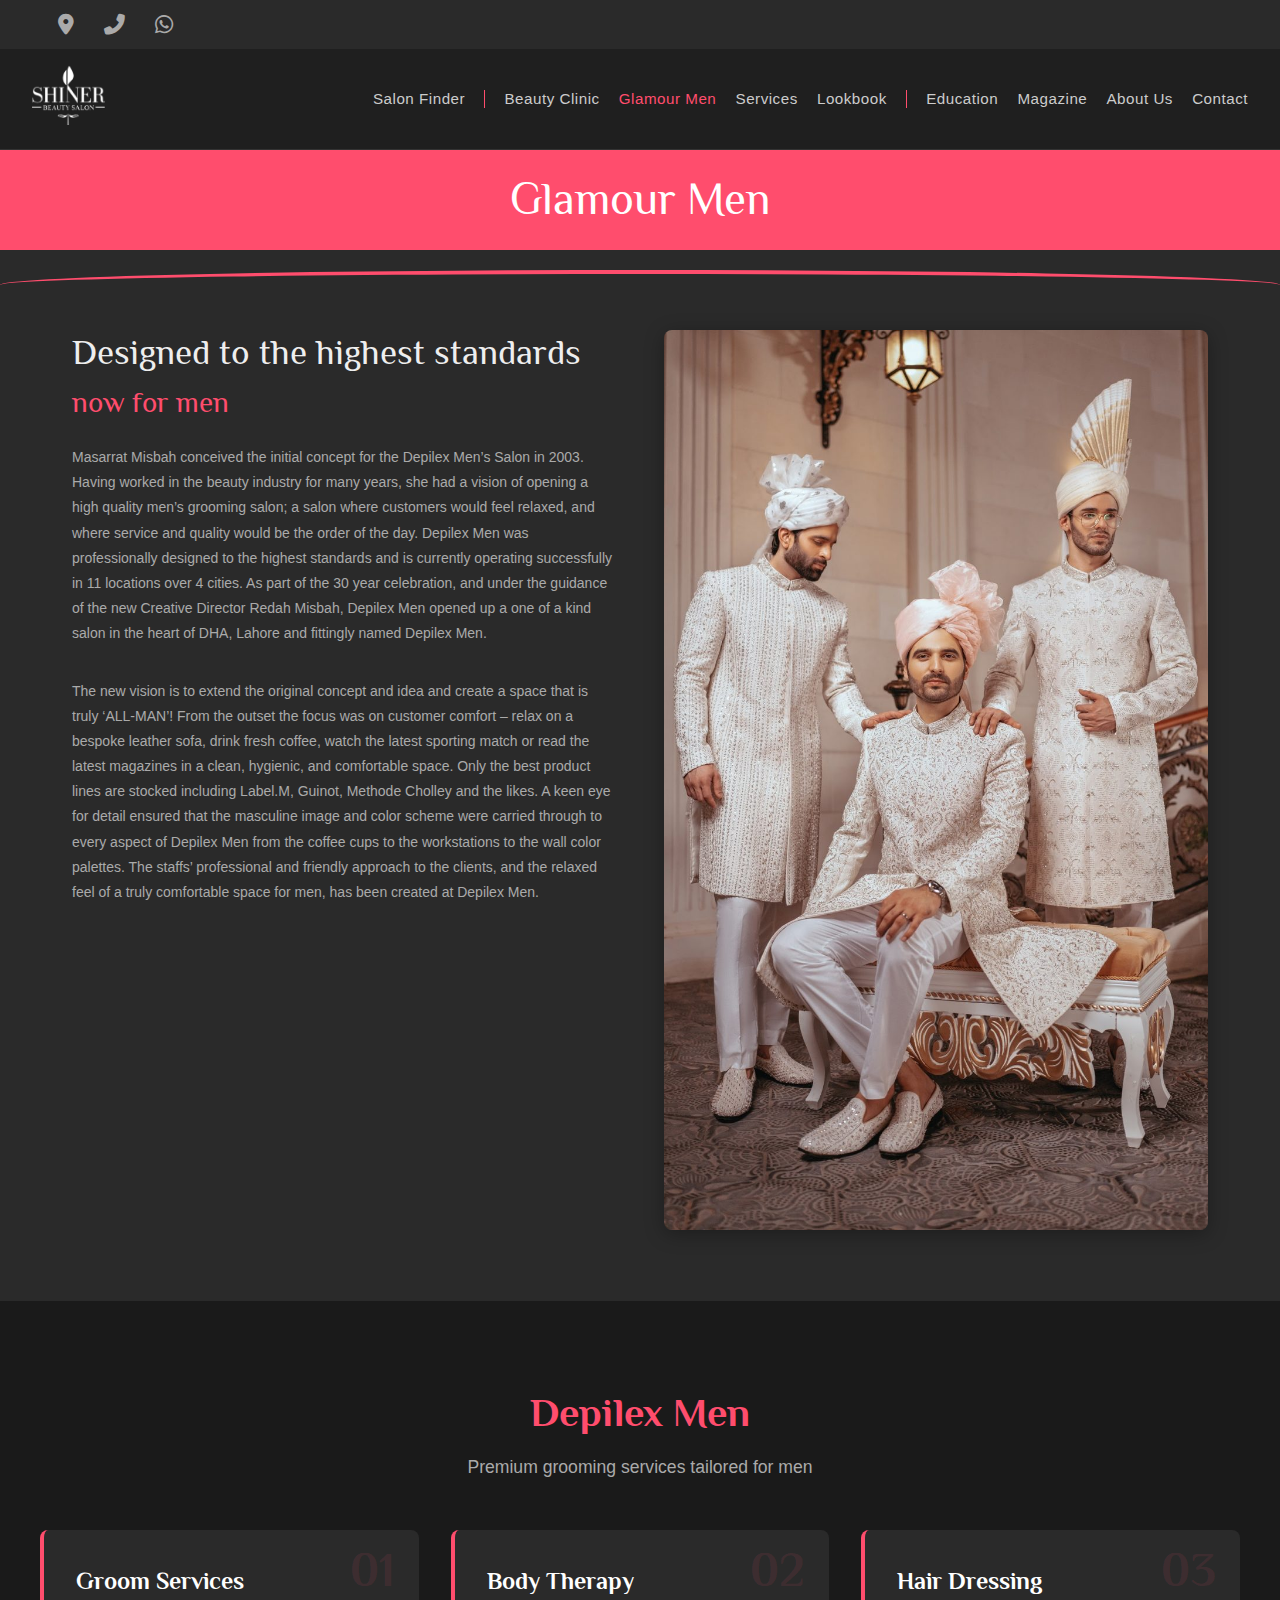
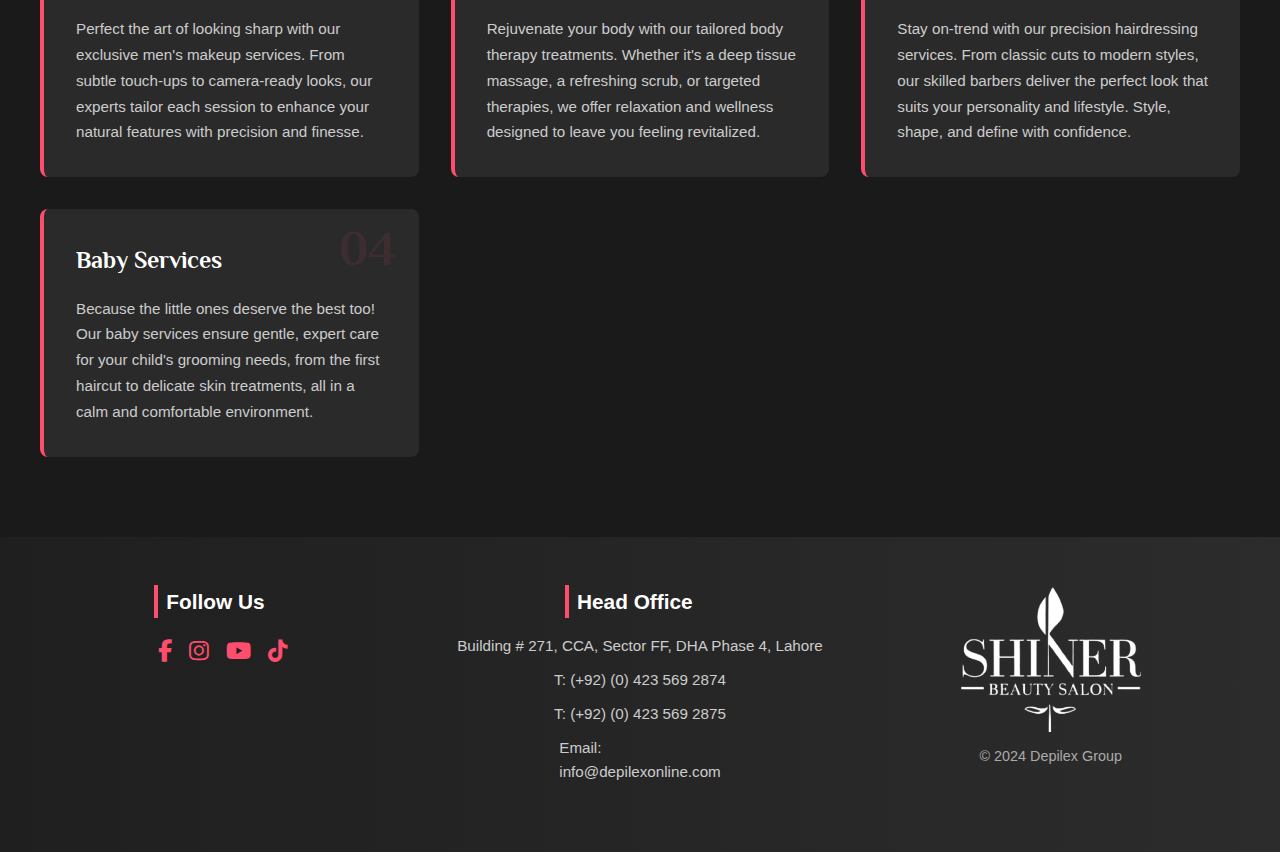
<file: Pages/GlamourMen.html>
<!DOCTYPE html>
<html lang="en">

<head>
    <meta charset="UTF-8">
    <meta name="viewport" content="width=device-width, initial-scale=1.0">
    <title>Depilex Men</title>
    <link rel="stylesheet" href="/Stylesheets/CommonStyle.css" />
    <link href="https://fonts.googleapis.com/css2?family=Philosopher&display=swap" rel="stylesheet">
    <link rel="stylesheet" href="https://cdnjs.cloudflare.com/ajax/libs/font-awesome/6.4.0/css/all.min.css" />
    <link rel="stylesheet" href="/Stylesheets/GlamourMen.css">
</head>
<body>
    <header class="main-header">
        <div class="icons-container">
            <div class="header-icons">
                <a href="#"><i class="fas fa-map-marker-alt"></i></a>
                <a href="tel:+923127181269"><i class="fas fa-phone-alt"></i></a>
                <a href="https://wa.me/923127181269"><i class="fab fa-whatsapp"></i></a>
            </div>
        </div>

        <div class="header-container">
            <div class="header-logo">
                <a href="/index.html">
                    <img src="/Images/LOGO_Glamour.png"
                        alt="GlamourLogo" />
                </a>
            </div>

            <div class="hamburger" id="hamburger">
                <i class="fas fa-bars icon" id="icon"></i>
            </div>

            <nav class="main-nav" id="nav-menu">
                <ul>
                    <li><a href="/Pages/SalonFinder.html">Salon Finder</a></li>
                    <li class="divider"></li>
                    <li><a href="/Pages/BeautyClinic.html">Beauty Clinic</a></li>
                    <li><a href="/Pages/GlamourMen.html" class="active">Glamour Men</a></li>
                    <li><a href="/Pages/Services.html">Services</a></li>
                    <li><a href="/Pages/Lookbook.html">Lookbook</a></li>
                    <li class="divider"></li>
                    <li><a href="/Pages/Education.html">Education</a></li>
                    <li><a href="/Pages/Magazine.html">Magazine</a></li>
                    <li><a href="/Pages/About.html">About Us</a></li>
                    <li><a href="/Pages/Contact.html">Contact</a></li>
                </ul>
            </nav>
        </div>
    </header>
    <div class="design">
        <div class="curve"></div>
    </div>
    <section class="content">
        <div class="hero-section">
            <h1>Glamour Men</h1>
        </div>
        <div class="content-row">
            <div class="text-content">
                <h2>Designed to the highest standards<br><span>now for men</span></h2>
                <p style="font-size: 14px;">Masarrat Misbah conceived the initial concept for the Depilex Men’s
                    Salon in 2003. Having worked in the beauty industry for many years, she had a vision of opening
                    a high quality men’s grooming salon; a salon where customers would feel relaxed, and where
                    service and quality would be the order of the day. Depilex Men was professionally designed to
                    the highest standards and is currently operating successfully in 11 locations over 4 cities. As
                    part of the 30 year celebration, and under the guidance of the new Creative Director Redah
                    Misbah, Depilex Men opened up a one of a kind salon in the heart of DHA, Lahore and fittingly
                    named Depilex Men. </p>

                <p style="font-size: 14px;">The new vision is to extend the original concept and idea and create a
                    space that is truly ‘ALL-MAN’! From the outset the focus was on customer comfort – relax on a
                    bespoke leather sofa, drink fresh coffee, watch the latest sporting match or read the latest
                    magazines in a clean, hygienic, and comfortable space. Only the best product lines are stocked
                    including Label.M, Guinot, Methode Cholley and the likes. A keen eye for detail ensured that the
                    masculine image and color scheme were carried through to every aspect of Depilex Men from the
                    coffee cups to the workstations to the wall color palettes. The staffs’ professional and
                    friendly approach to the clients, and the relaxed feel of a truly comfortable space for men, has
                    been created at Depilex Men.
                </p>
            </div>
            <div class="image-content">
                <img src="/Images/Deplexmen.jpg" alt="Error loading image" style="height: 100vh;">
            </div>
        </div>
    </section>
    <section class="grooming-section">
        <div class="section-header">
            <h2>Depilex Men</h2>
            <p>Premium grooming services tailored for men</p>
        </div>

        <div class="grooming-services">
            <!-- Groom Services Card -->
            <div class="service-card">
                <div class="service-number">01</div>
                <h3>Groom Services</h3>
                <p>Perfect the art of looking sharp with our exclusive men's makeup services. From subtle touch-ups
                    to camera-ready looks, our experts tailor each session to enhance your natural features with
                    precision and finesse.</p>
            </div>

            <!-- Body Therapy Card -->
            <div class="service-card">
                <div class="service-number">02</div>
                <h3>Body Therapy</h3>
                <p>Rejuvenate your body with our tailored body therapy treatments. Whether it's a deep tissue
                    massage, a refreshing scrub, or targeted therapies, we offer relaxation and wellness designed to
                    leave you feeling revitalized.</p>
            </div>

            <!-- Hair Dressing Card -->
            <div class="service-card">
                <div class="service-number">03</div>
                <h3>Hair Dressing</h3>
                <p>Stay on-trend with our precision hairdressing services. From classic cuts to modern styles, our
                    skilled barbers deliver the perfect look that suits your personality and lifestyle. Style,
                    shape, and define with confidence.</p>
            </div>

            <!-- Baby Services Card -->
            <div class="service-card">
                <div class="service-number">04</div>
                <h3>Baby Services</h3>
                <p>Because the little ones deserve the best too! Our baby services ensure gentle, expert care for
                    your child's grooming needs, from the first haircut to delicate skin treatments, all in a calm
                    and comfortable environment.</p>
            </div>
        </div>
    </section>
    <!-- FOOTER -->
    <footer class="custom-footer">
        <div class="footer-content">
            <div class="footer-col">
                <h4>Follow Us</h4>
                <div class="social-icons">
                    <a href="#"><i class="fab fa-facebook-f"></i></a>
                    <!-- <a href="#"><i class="fab fa-x-twitter"></i></a> -->
                    <a href="#"><i class="fab fa-instagram"></i></a>
                    <a href="#"><i class="fab fa-youtube"></i></a>
                    <a href="#"><i class="fab fa-tiktok"></i></a>
                </div>
            </div>
            <div class="footer-col">
                <h4>Head Office</h4>
                <p>Building # 271, CCA, Sector FF, DHA Phase 4, Lahore</p>
                <p>T: (+92) (0) 423 569 2874</p>
                <p>T: (+92) (0) 423 569 2875</p>
                <p>Email: <a href="mailto:info@depilexonline.com">info@depilexonline.com</a></p>
            </div>
            <div class="footer-col logo-col">
                <img src="/Images/LOGO_Glamour.png"
                    alt="Depilex Logo" class="footer-logo" />
                <p>© 2024 Depilex Group</p>
            </div>
        </div>
    </footer>




    <!-- SCRIPT: Toggle Menu -->
    <script>
        // const hamburger = document.getElementById('hamburger');
        const icon = document.getElementById("icon");
        const navMenu = document.getElementById('nav-menu');
        hamburger.addEventListener('click', () => {
            icon.classList.toggle("fa-bars");
            icon.classList.toggle("fa-times")
            navMenu.classList.toggle('active');
        });

        function toggleNext() {
            var element = document.getElementById('leftandin1');
            element.classList.toggle('delay-06s');
            element.classList.toggle('fadeout');
            element.classList.toggle('displaynone');
            var element = document.getElementById('leftandin2');
            element.classList.toggle('display');
            element.classList.toggle('animated');
            var element = document.getElementById('inner2');
            element.classList.toggle('delay-06s');
            element.classList.toggle('fadeIn');
        }
    </script>

</body>



</html>
</file>
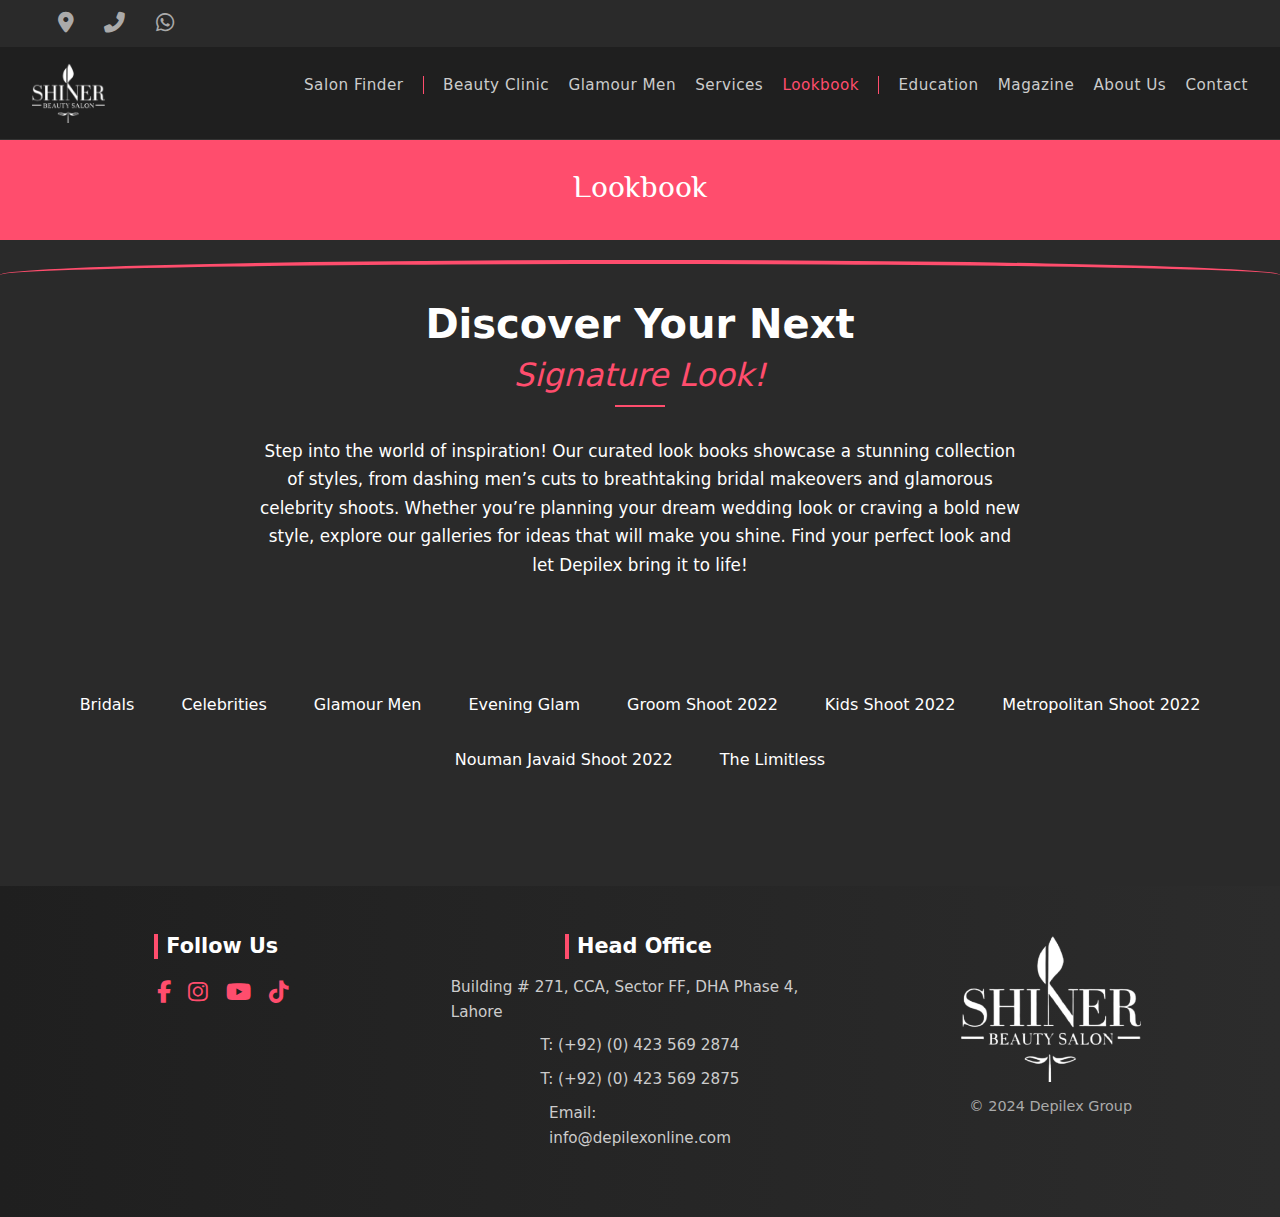
<file: Pages/Lookbook.html>
<!DOCTYPE html>
<html lang="en">

<head>
    <meta charset="UTF-8" />
    <meta name="viewport" content="width=device-width, initial-scale=1.0" />
    <title>Lookbook |Best Makeup Artist in Lahore | Glamour Avenue Beauty Clinic</title>
    <link rel="stylesheet" href="/Stylesheets/Lookbook.css" />
    <link rel="stylesheet" href="/Stylesheets/CommonStyle.css">
    <link href="https://fonts.googleapis.com/css2?family=Philosopher&display=swap" rel="stylesheet">
    <link rel="stylesheet" href="https://cdnjs.cloudflare.com/ajax/libs/font-awesome/6.4.0/css/all.min.css" />
    <link href="https://cdn.jsdelivr.net/npm/bootstrap@5.3.3/dist/css/bootstrap.min.css" rel="stylesheet">
</head>

<body>
    <header class="main-header">
        <div class="icons-container">
            <div class="header-icons">
                <a href="#"><i class="fas fa-map-marker-alt"></i></a>
                <a href="tel:+923127181269"><i class="fas fa-phone-alt"></i></a>
                <a href="https://wa.me/923127181269"><i class="fab fa-whatsapp"></i></a>
            </div>
        </div>

        <div class="header-container">
            <div class="header-logo">
                <a href="/index.html">
                    <img src="/Images/LOGO_Glamour.png" alt="GlamourLogo" />
                </a>
            </div>

            <div class="hamburger" id="hamburger">
                <i class="fas fa-bars icon" id="icon"></i>
            </div>

            <nav class="main-nav" id="nav-menu">
                <ul>
                    <li><a href="/Pages/SalonFinder.html">Salon Finder</a></li>
                    <li class="divider"></li>
                    <li><a href="/Pages/BeautyClinic.html">Beauty Clinic</a></li>
                    <li><a href="/Pages/GlamourMen.html">Glamour Men</a></li>
                    <li><a href="/Pages/Services.html">Services</a></li>
                    <li><a href="/Pages/Lookbook.html" class="active">Lookbook</a></li>
                    <li class="divider"></li>
                    <li><a href="/Pages/Education.html">Education</a></li>
                    <li><a href="/Pages/Magazine.html">Magazine</a></li>
                    <li><a href="/Pages/About.html">About Us</a></li>
                    <li><a href="/Pages/Contact.html">Contact</a></li>
                </ul>
            </nav>
        </div>
    </header>
     <div class="design">
        <div class="curve"></div>
    </div>
    <section class="lookbook">
        <section class="lookbook-section">
            <h2>Lookbook</h2>
        </section>

        <section class="lookbook-intro">
            <h2>Discover Your Next</h2>
            <h3><em>Signature Look!</em></h3>
            <div class="divider"></div>
            <p>
                Step into the world of inspiration! Our curated look books showcase a stunning collection of styles,
                from dashing men’s cuts to breathtaking bridal makeovers and glamorous celebrity shoots. Whether you’re
                planning your dream wedding look or craving a bold new style, explore our galleries for ideas that will
                make you shine. Find your perfect look and let Depilex bring it to life!
            </p>
        </section>

        <section class="lookbook-gallery">
            <ul id="category-list">
                <li data-category="bridals">Bridals</li>
                <li data-category="celebrities">Celebrities</li>
                <li data-category="men">Glamour Men</li>
                <li data-category="glam">Evening Glam</li>
                <li data-category="groom">Groom Shoot 2022</li>
                <li data-category="kids">Kids Shoot 2022</li>
                <li data-category="metro">Metropolitan Shoot 2022</li>
                <li data-category="nouman">Nouman Javaid Shoot 2022</li>
                <li data-category="limitless">The Limitless</li>
            </ul>

            <div class="image-grid" id="image-container">
            </div>
        </section>
    </section>


    <footer class="custom-footer">
        <div class="footer-content">
            <div class="footer-col">
                <h4>Follow Us</h4>
                <div class="social-icons">
                    <a href="#"><i class="fab fa-facebook-f"></i></a>
                    <a href="#"><i class="fab fa-instagram"></i></a>
                    <a href="#"><i class="fab fa-youtube"></i></a>
                    <a href="#"><i class="fab fa-tiktok"></i></a>
                </div>
            </div>
            <div class="footer-col">
                <h4>Head Office</h4>
                <p>Building # 271, CCA, Sector FF, DHA Phase 4, Lahore</p>
                <p>T: (+92) (0) 423 569 2874</p>
                <p>T: (+92) (0) 423 569 2875</p>
                <p>Email: <a href="mailto:info@depilexonline.com">info@depilexonline.com</a></p>
            </div>
            <div class="footer-col logo-col">
                <img src="/Images/LOGO_Glamour.png" alt="Depilex Logo" class="footer-logo" />
                <p>© 2024 Depilex Group</p>
            </div>
        </div>
    </footer>
    <script src="https://cdn.jsdelivr.net/npm/bootstrap@5.3.7/dist/js/bootstrap.min.js"
        integrity="sha384-7qAoOXltbVP82dhxHAUje59V5r2YsVfBafyUDxEdApLPmcdhBPg1DKg1ERo0BZlK"
        crossorigin="anonymous"></script>
    <script>
        const icon = document.getElementById("icon");
        const navMenu = document.getElementById('nav-menu');
        hamburger.addEventListener('click', () => {
            icon.classList.toggle("fa-bars");
            icon.classList.toggle("fa-times")
            navMenu.classList.toggle('active');
        });

        const categoryList = document.querySelectorAll('#category-list li');
        const imageContainer = document.getElementById('image-container');

        const images = {
            bridals: ['b1.jpg', 'b2.jpg', 'b3.jpg'],
            celebrities: ['b3.jpg', 'b2.jpg'],
            men: ['m1.jpg', 'm2.jpg'],
            glam: ['g1.jpg', 'g2.jpg'],
            groom: ['gr1.jpg', 'gr2.jpg'],
            kids: ['k1.jpg', 'k2.jpg'],
            metro: ['mt1.jpg', 'mt2.jpg'],
            nouman: ['n1.jpg', 'n2.jpg'],
            limitless: ['l1.jpg', 'l2.jpg']
        };

        categoryList.forEach(li => {
            li.addEventListener('click', () => {
                categoryList.forEach(item => item.classList.remove('active'));
                li.classList.add('active');

                const category = li.dataset.category;
                const selectedImages = images[category];

                imageContainer.innerHTML = selectedImages
                    .map(src => `<img src="/Images/${src}" alt="${category}">`)
                    .join('');
            });
        });
    </script>
</body>
</html>
</file>
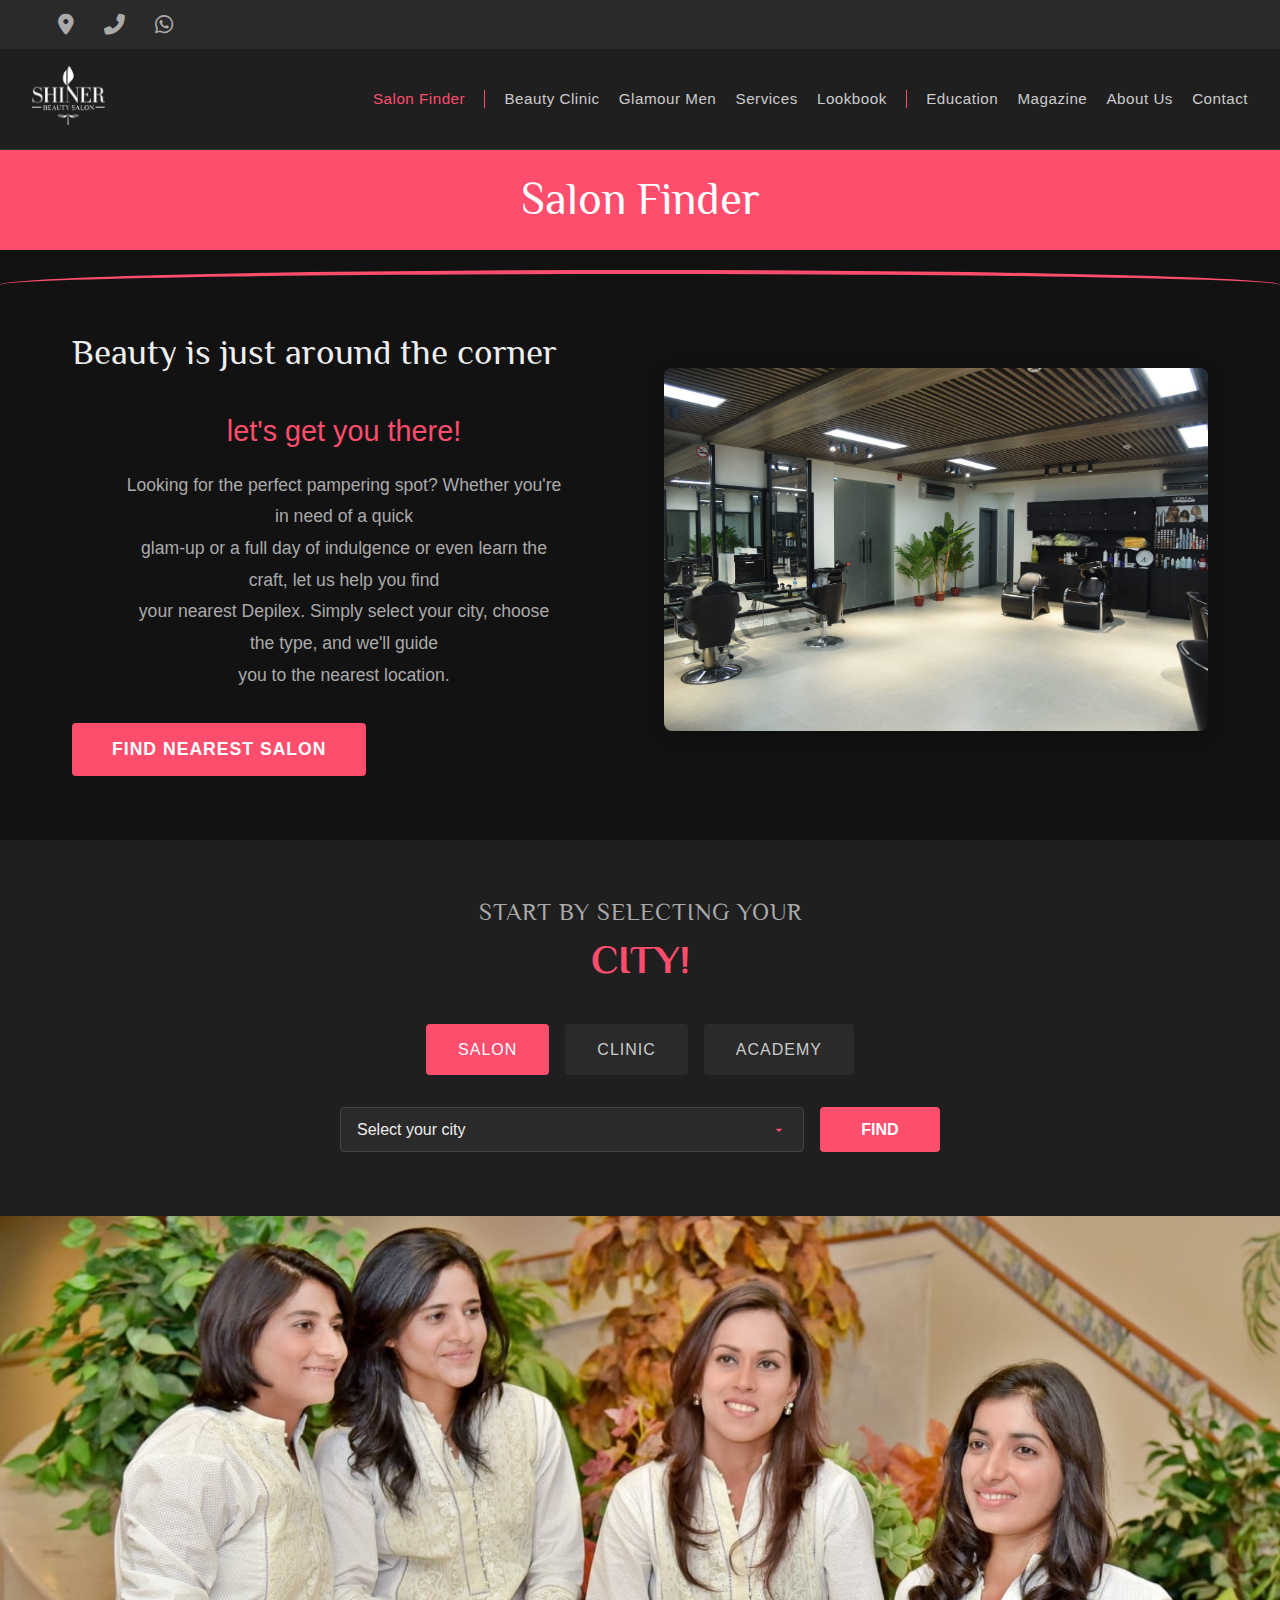
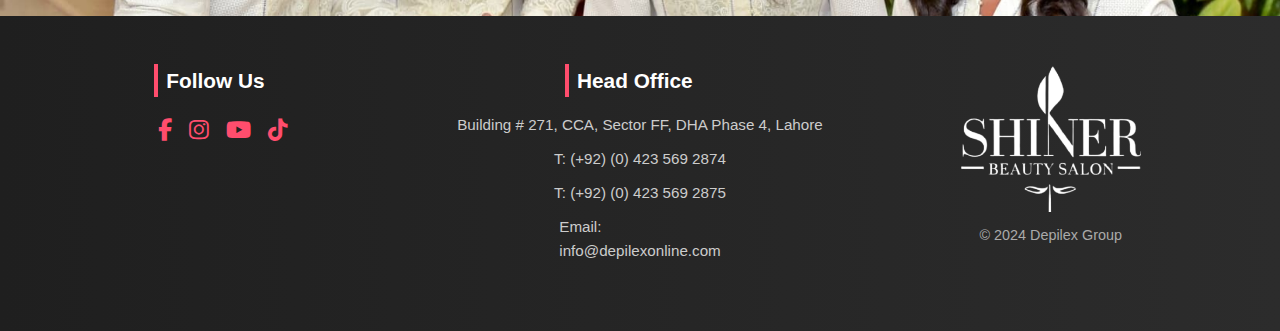
<file: Pages/SalonFinder.html>
<!DOCTYPE html>
<html lang="en">

<head>
    <meta charset="UTF-8">
    <meta name="viewport" content="width=device-width, initial-scale=1.0">
    <title>Glammor Avenue Beauty Clinic</title>
    <link rel="stylesheet" href="/Stylesheets/CommonStyle.css" />
    <link href="https://fonts.googleapis.com/css2?family=Philosopher&display=swap" rel="stylesheet">
    <link rel="stylesheet" href="https://cdnjs.cloudflare.com/ajax/libs/font-awesome/6.4.0/css/all.min.css" />
    <link rel="stylesheet" href="/Stylesheets/SalonFinder.css" />
</head>

<body>

    <!-- HEADER -->
    <header class="main-header">
        <div class="icons-container">
            <div class="header-icons">
                <a href="#"><i class="fas fa-map-marker-alt"></i></a>
                <a href="tel:+923127181269"><i class="fas fa-phone-alt"></i></a>
                <a href="https://wa.me/923127181269"><i class="fab fa-whatsapp"></i></a>
            </div>
        </div>

        <div class="header-container">
            <div class="header-logo">
                <a href="/index.html">
                    <img src="/Images/LOGO_Glamour.png" alt="GlamourLogo" />
                </a>
            </div>

            <div class="hamburger" id="hamburger">
                <i class="fas fa-bars icon" id="icon"></i>
            </div>

            <nav class="main-nav" id="nav-menu">
                <ul>
                    <li><a href="/Pages/SalonFinder.html" class="active">Salon Finder</a></li>
                    <li class="divider"></li>
                    <li><a href="/Pages/BeautyClinic.html">Beauty Clinic</a></li>
                    <li><a href="/Pages/GlamourMen.html">Glamour Men</a></li>
                    <li><a href="/Pages/Services.html">Services</a></li>
                    <li><a href="/Pages/Lookbook.html">Lookbook</a></li>
                    <li class="divider"></li>
                    <li><a href="/Pages/Education.html">Education</a></li>
                    <li><a href="/Pages/Magazine.html">Magazine</a></li>
                    <li><a href="/Pages/About.html">About Us</a></li>
                    <li><a href="/Pages/Contact.html">Contact</a></li>
                </ul>
            </nav>
        </div>
    </header>
    <div class="design">
        <div class="curve"></div>
    </div>

    <section class="content">
        <div class="hero-section">
            <h1>Salon Finder</h1>
        </div>
        <div class="content-row">
            <div class="text-content">
                <h2>Beauty is just around the corner</h2>
                <div class="content-text"><span>let's get you there!</span>
                    <p>Looking for the perfect pampering spot? Whether you're in need of a quick <br> glam-up or a full
                        day of
                        indulgence or even learn the craft, let us help you find <br> your nearest Depilex. Simply
                        select your
                        city, choose the type, and we'll guide <br> you to the nearest location.</p>
                </div>

                <button class="find-salon-btn" onclick="scrollToBranches()">Find nearest salon</button>
            </div>
            <div class="image-content">
                <img src="/Images/SalonFinder.jpg" alt="Salon interior">
            </div>
        </div>
        <div class="find-branches-section" id="find-branches">
            <div class="branches-container">
                <p class="branches-subtitle">Start by selecting your</p>
                <h2 class="branches-title">City!</h2>

                <div class="branches-options">
                    <div class="branch-option">
                        <input type="radio" id="salon" name="branch-type" value="salon" checked>
                        <label for="salon">Salon</label>
                    </div>
                    <div class="branch-option">
                        <input type="radio" id="clinic" name="branch-type" value="clinic">
                        <label for="clinic">Clinic</label>
                    </div>
                    <div class="branch-option">
                        <input type="radio" id="academy" name="branch-type" value="academy">
                        <label for="academy">Academy</label>
                    </div>
                </div>

                <div class="location-selector">
                    <select name="city" id="city">
                        <option value="" disabled selected>Select your city</option>
                        <option value="lahore">Lahore</option>
                        <option value="islamabad">Islamabad</option>
                        <option value="karachi">Karachi</option>
                        <option value="peshawar">Peshawar</option>
                    </select>
                    <button class="find-btn" id="find-locations-btn">Find</button>
                </div>
                <div class="results-container" id="results-container"></div>
            </div>
        </div>
    </section>
    <section class="foot-img"></section>
    <footer class="custom-footer">
        <div class="footer-content">
            <div class="footer-col">
                <h4>Follow Us</h4>
                <div class="social-icons">
                    <a href="#"><i class="fab fa-facebook-f"></i></a>
                    <a href="#"><i class="fab fa-instagram"></i></a>
                    <a href="#"><i class="fab fa-youtube"></i></a>
                    <a href="#"><i class="fab fa-tiktok"></i></a>
                </div>
            </div>
            <div class="footer-col">
                <h4>Head Office</h4>
                <p>Building # 271, CCA, Sector FF, DHA Phase 4, Lahore</p>
                <p>T: (+92) (0) 423 569 2874</p>
                <p>T: (+92) (0) 423 569 2875</p>
                <p>Email: <a href="mailto:info@depilexonline.com">info@depilexonline.com</a></p>
            </div>
            <div class="footer-col logo-col">
                <img src="/Images/LOGO_Glamour.png" alt="Depilex Logo" class="footer-logo" />
                <p>© 2024 Depilex Group</p>
            </div>
        </div>
    </footer>

    <script>
        const icon = document.getElementById("icon");
        const navMenu = document.getElementById('nav-menu');
        hamburger.addEventListener('click', () => {
            icon.classList.toggle("fa-bars");
            icon.classList.toggle("fa-times")
            navMenu.classList.toggle('active');
        });

        function scrollToBranches() {
            const branchesSection = document.getElementById('find-branches');
            branchesSection.scrollIntoView({ behavior: 'smooth' });
        }
        const locationsData = {
            salon: {
                lahore: [
                    {
                        name: "Depilex Salon DHA",
                        address: "Building # 271, CCA, Sector FF, DHA Phase 4",
                        phone: "(042) 356 92874",
                        hours: "10:00 AM - 8:00 PM"
                    },
                    {
                        name: "Depilex Salon Gulberg",
                        address: "MM Alam Road, Gulberg III",
                        phone: "(042) 357 12845",
                        hours: "9:30 AM - 9:00 PM"
                    },
                    {
                        name: "Depilex Salon Liberty",
                        address: "Liberty Market, Main Boulevard",
                        phone: "(042) 363 74521",
                        hours: "10:00 AM - 7:30 PM"
                    }
                ],
                islamabad: [
                    {
                        name: "Depilex Salon F-7",
                        address: "Jinnah Super Market, F-7 Markaz",
                        phone: "(051) 265 4789",
                        hours: "10:00 AM - 8:00 PM"
                    },
                    {
                        name: "Depilex Salon Blue Area",
                        address: "Blue Area, Sector F-6",
                        phone: "(051) 287 5412",
                        hours: "9:00 AM - 7:00 PM"
                    }
                ],
                karachi: [
                    {
                        name: "Depilex Salon Clifton",
                        address: "Sea View Road, Block 4",
                        phone: "(021) 358 74125",
                        hours: "10:30 AM - 9:00 PM"
                    },
                    {
                        name: "Depilex Salon Saddar",
                        address: "Zainab Market, Saddar",
                        phone: "(021) 327 85412",
                        hours: "9:30 AM - 8:00 PM"
                    }
                ],
                peshawar: [
                    {
                        name: "Depilex Salon University Road",
                        address: "Near Peshawar University",
                        phone: "(091) 584 7125",
                        hours: "10:00 AM - 7:00 PM"
                    }
                ]
            },
            clinic: {
                lahore: [
                    {
                        name: "Depilex Skin Clinic DHA",
                        address: "Phase 5 Commercial Area, DHA",
                        phone: "(042) 378 94512",
                        hours: "11:00 AM - 6:00 PM (Mon-Sat)",
                        specialties: "Laser Treatments, Dermatology"
                    },
                    {
                        name: "Depilex Aesthetic Clinic",
                        address: "Main Boulevard, Gulberg",
                        phone: "(042) 371 84523",
                        hours: "10:00 AM - 7:00 PM (Mon-Fri)",
                        specialties: "Cosmetic Procedures, Skin Rejuvenation"
                    }
                ],
                islamabad: [
                    {
                        name: "Depilex MediSpa F-8",
                        address: "F-8 Markaz, Jinnah Avenue",
                        phone: "(051) 285 6347",
                        hours: "10:00 AM - 5:00 PM (Sun-Thu)",
                        specialties: "Botox, Fillers, Skin Treatments"
                    }
                ],
                karachi: [
                    {
                        name: "Depilex Laser Clinic",
                        address: "Khayaban-e-Shamsheer, Phase 5",
                        phone: "(021) 354 78621",
                        hours: "11:00 AM - 7:00 PM (Mon-Sat)",
                        specialties: "Hair Removal, Skin Resurfacing"
                    }
                ],
                peshawar: [
                    {
                        name: "Depilex Dermatology Center",
                        address: "Hayatabad Medical Complex Road",
                        phone: "(091) 587 4123",
                        hours: "10:00 AM - 4:00 PM (Sun-Wed)",
                        specialties: "Acne Treatment, Pigmentation"
                    }
                ]
            },
            academy: {
                lahore: [
                    {
                        name: "Depilex Beauty Academy Main Campus",
                        address: "35-T Gulberg III, Main Boulevard",
                        phone: "(042) 357 12845",
                        courses: "Professional Makeup, Hair Styling, Skincare",
                        timing: "9:00 AM - 3:00 PM (Mon-Fri)"
                    },
                    {
                        name: "Depilex Advanced Training Institute",
                        address: "DHA Phase 6, Near Y-Block Market",
                        phone: "(042) 374 85123",
                        courses: "Master Esthetician, Nail Technology",
                        timing: "10:00 AM - 4:00 PM (Tue-Sat)"
                    }
                ],
                islamabad: [
                    {
                        name: "Depilex Academy F-10",
                        address: "F-10 Markaz, Service Road East",
                        phone: "(051) 276 8541",
                        courses: "Bridal Makeup, Salon Management",
                        timing: "9:30 AM - 2:30 PM (Mon-Thu)"
                    }
                ],
                karachi: [
                    {
                        name: "Depilex Cosmetology School",
                        address: "Clifton Block 2, Near Do Darya",
                        phone: "(021) 358 74125",
                        courses: "International Beauty Techniques",
                        timing: "10:00 AM - 5:00 PM (Sun-Wed)"
                    }
                ],
                peshawar: [
                    {
                        name: "Depilex Training Center",
                        address: "University Road, Opposite Peshawar Club",
                        phone: "(091) 584 7125",
                        courses: "Basic & Advanced Beauty Courses",
                        timing: "9:00 AM - 1:00 PM (Mon-Fri)"
                    }
                ]
            }
        };

        document.getElementById('find-locations-btn').addEventListener('click', function () {
            const selectedType = document.querySelector('input[name="branch-type"]:checked').value;
            const selectedCity = document.getElementById('city').value;
            const resultsContainer = document.getElementById('results-container');
            const errorMessage = document.querySelector('.error-message');

            resultsContainer.style.display = 'none';
            if (errorMessage) errorMessage.style.display = 'none';

            if (!selectedCity) {
                showError("Please select a city first");
                return;
            }

            const locations = locationsData[selectedType]?.[selectedCity] || [];

            if (locations.length === 0) {
                showError(`No ${selectedType} locations found in ${document.getElementById('city').options[document.getElementById('city').selectedIndex].text}`);
                return;
            }

            displayResults(locations);
        });

        function showError(message) {
            let errorElement = document.querySelector('.error-message');
            if (!errorElement) {
                errorElement = document.createElement('div');
                errorElement.className = 'error-message';
                document.querySelector('.branches-container').appendChild(errorElement);
            }

            errorElement.textContent = message;
            errorElement.style.display = 'block';
        }

        function displayResults(locations) {
            const resultsContainer = document.getElementById('results-container');
            resultsContainer.innerHTML = '';

            locations.forEach(location => {
                const locationElement = document.createElement('div');
                locationElement.className = 'location-result';

                let additionalInfo = '';
                if (location.specialties) {
                    additionalInfo = `<p><i class="fas fa-star"></i> Specialties: ${location.specialties}</p>`;
                } else if (location.courses) {
                    additionalInfo = `<p><i class="fas fa-graduation-cap"></i> Courses: ${location.courses}</p>
                             <p><i class="far fa-clock"></i> ${location.timing}</p>`;
                } else if (location.hours) {
                    additionalInfo = `<p><i class="far fa-clock"></i> ${location.hours}</p>`;
                }

                locationElement.innerHTML = `
            <h3>${location.name}</h3>
            <p><i class="fas fa-map-marker-alt"></i> ${location.address}</p>
            <p><i class="fas fa-phone-alt"></i> ${location.phone}</p>
            ${additionalInfo}
        `;
                resultsContainer.appendChild(locationElement);
            });

            resultsContainer.style.display = 'block';
        }
    </script>
</body>

</html>
</file>
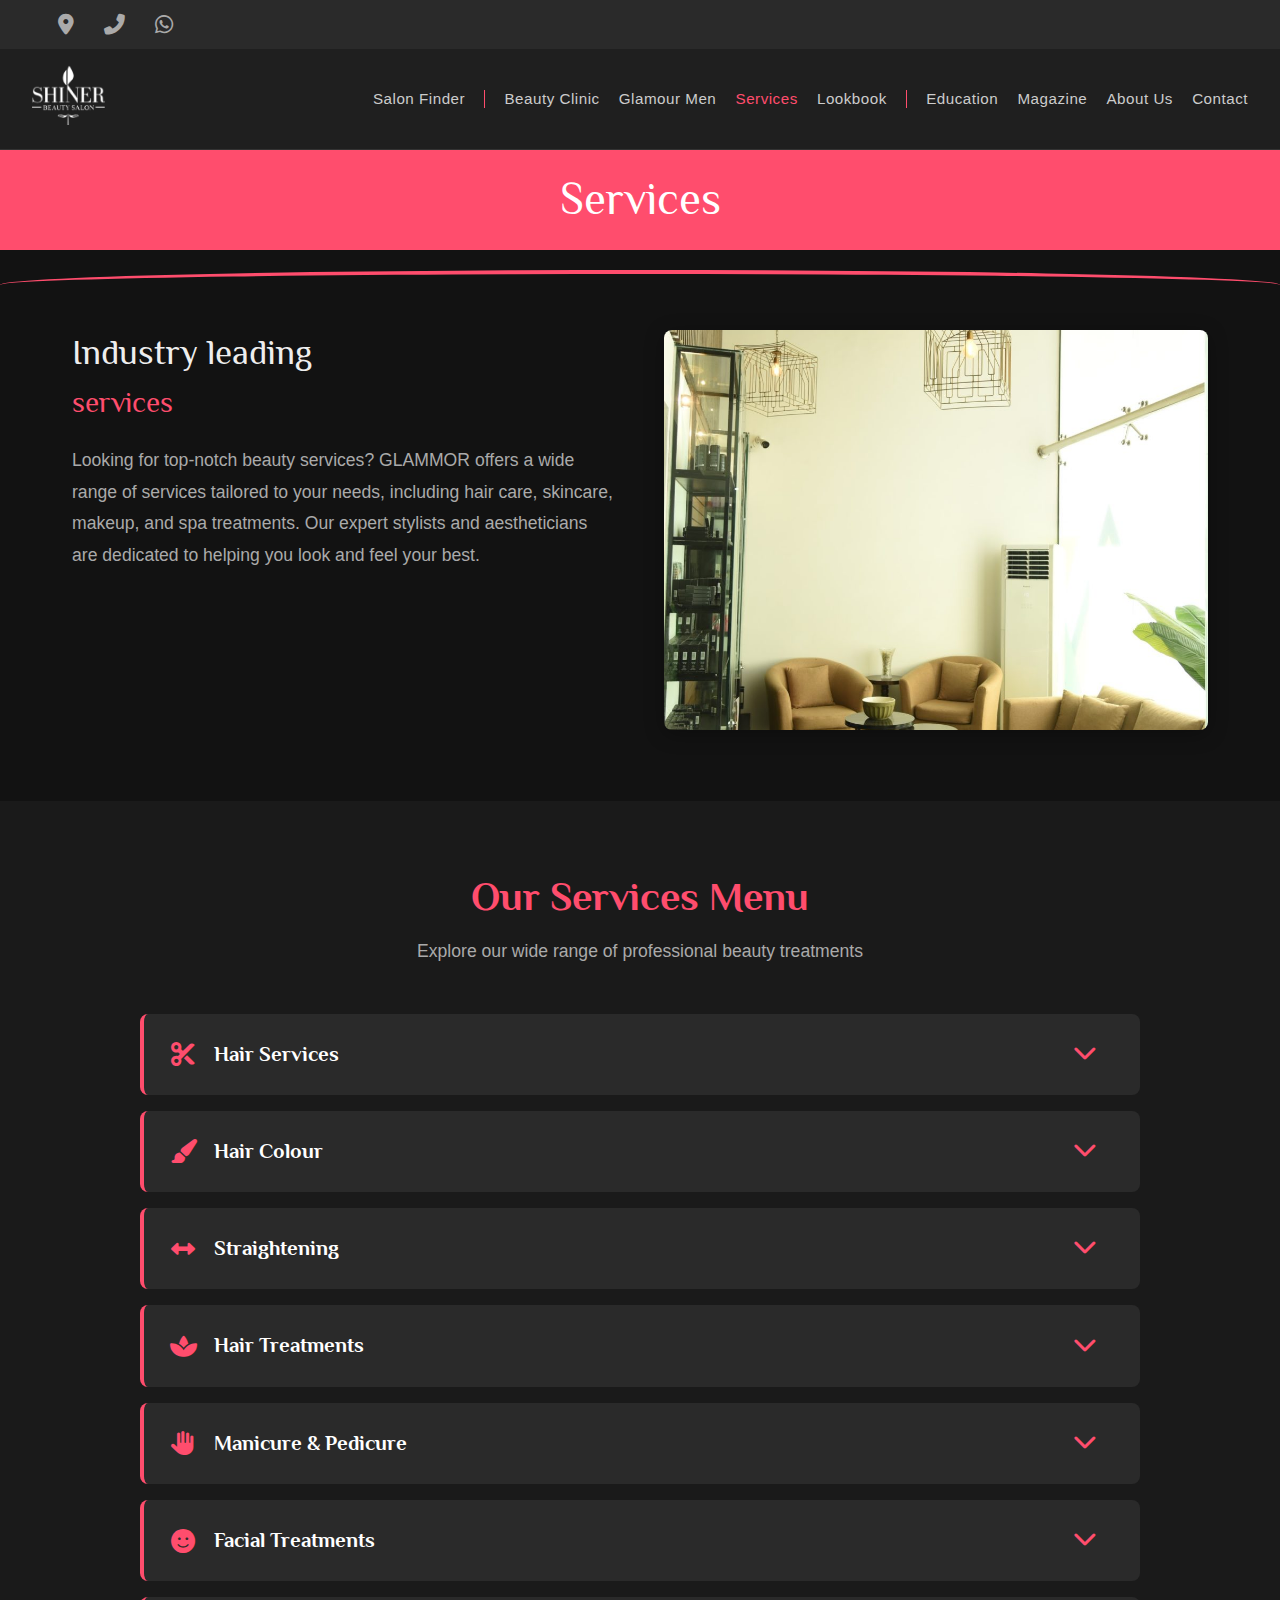
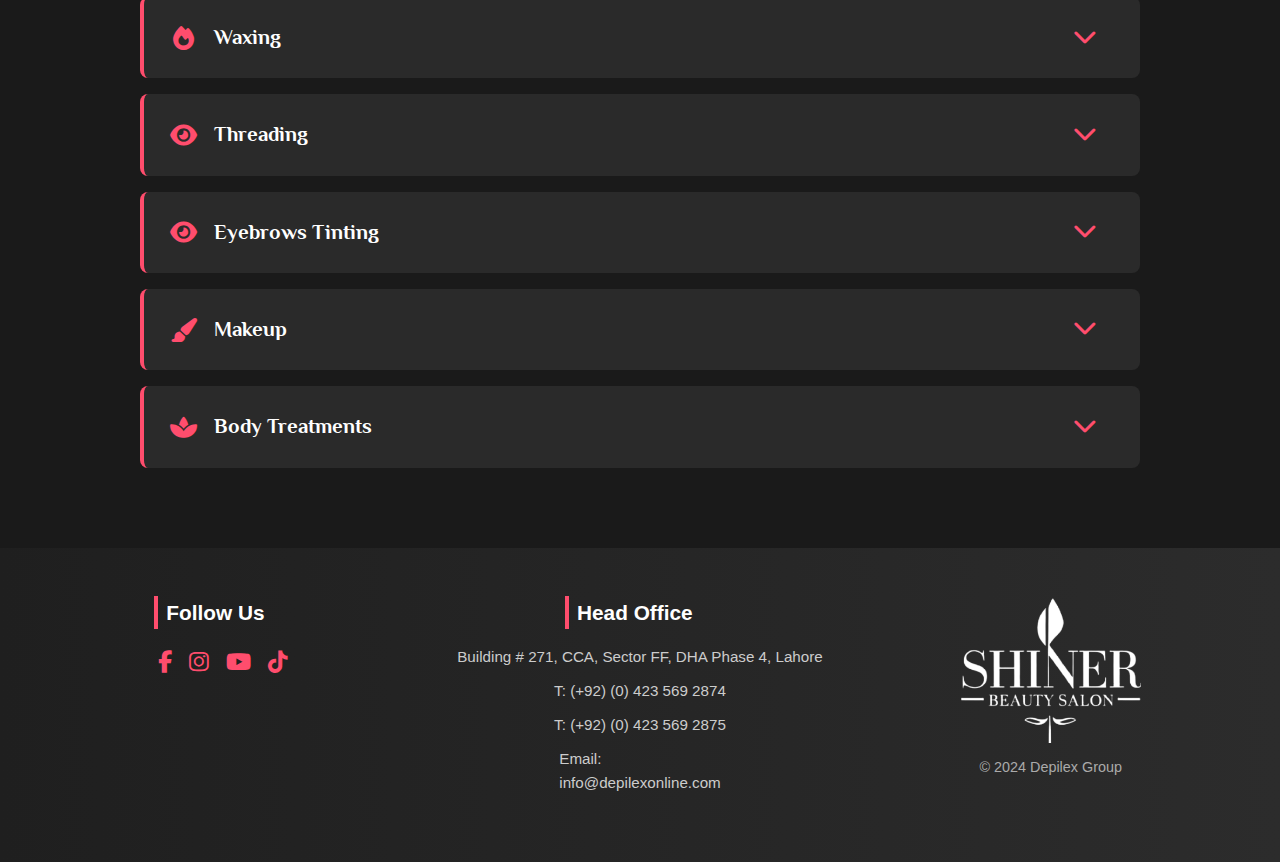
<file: Pages/Services.html>
<!DOCTYPE html>
<html lang="en">

<head>
    <meta charset="UTF-8">
    <meta name="viewport" content="width=device-width, initial-scale=1.0">
    <title>Glammor Avenue Beauty Clinic</title>
    <link rel="stylesheet" href="/Stylesheets/CommonStyle.css" />
    <link href="https://fonts.googleapis.com/css2?family=Philosopher&display=swap" rel="stylesheet">
    <link rel="stylesheet" href="https://cdnjs.cloudflare.com/ajax/libs/font-awesome/6.4.0/css/all.min.css" />
    <link rel="stylesheet" href="/Stylesheets/Services.css" />
</head>

<body>
    <header class="main-header">
        <div class="icons-container">
            <div class="header-icons">
                <a href="#"><i class="fas fa-map-marker-alt"></i></a>
                <a href="tel:+923127181269"><i class="fas fa-phone-alt"></i></a>
                <a href="https://wa.me/923127181269"><i class="fab fa-whatsapp"></i></a>
            </div>
        </div>

        <div class="header-container">
            <div class="header-logo">
                <a href="/index.html">
                    <img src="/Images/LOGO_Glamour.png" alt="GlamourLogo" />
                </a>
            </div>

            <div class="hamburger" id="hamburger">
                <i class="fas fa-bars icon" id="icon"></i>
            </div>

            <nav class="main-nav" id="nav-menu">
                <ul>
                    <li><a href="/Pages/SalonFinder.html">Salon Finder</a></li>
                    <li class="divider"></li>
                    <li><a href="/Pages/BeautyClinic.html">Beauty Clinic</a></li>
                    <li><a href="/Pages/GlamourMen.html">Glamour Men</a></li>
                    <li><a href="/Pages/Services.html" class="active">Services</a></li>
                    <li><a href="/Pages/Lookbook.html">Lookbook</a></li>
                    <li class="divider"></li>
                    <li><a href="/Pages/Education.html">Education</a></li>
                    <li><a href="/Pages/Magazine.html">Magazine</a></li>
                    <li><a href="/Pages/About.html">About Us</a></li>
                    <li><a href="/Pages/Contact.html">Contact</a></li>
                </ul>
            </nav>
        </div>
    </header>
    <div class="design">
        <div class="curve"></div>
    </div>
    <section class="content">
        <div class="hero-section">
            <h1>Services</h1>
        </div>
        <div class="content-row">
            <div class="text-content">
                <h2>Industry leading<br><span>services</span></h2>
                <p>Looking for top-notch beauty services? GLAMMOR offers a wide range of services tailored to your
                    needs, including hair care, skincare, makeup, and spa treatments. Our expert stylists and
                    aestheticians are dedicated to helping you look and feel your best.</p>
            </div>
            <div class="image-content">
                <img src="/Images/services.jpg" alt="Error loading image">
            </div>
        </div>
    </section>
    <section class="services-table-section">
        <div class="section-header">
            <h2>Our Services Menu</h2>
            <p>Explore our wide range of professional beauty treatments</p>
        </div>

        <div class="services-accordion">
            <div class="service-category">
                <div class="category-header">
                    <i class="fas fa-cut"></i>
                    <h3>Hair Services</h3>
                    <span class="toggle-icon"><i class="fas fa-chevron-down"></i></span>
                </div>
                <div class="category-services">
                    <div class="service-item">
                        <span>Wash + Haircut + Blow-dry</span>
                        <span class="price">Rs. 3,500</span>
                    </div>
                    <div class="service-item">
                        <span>Blow-dry</span>
                        <span class="price">Rs. 2,000</span>
                    </div>
                    <div class="service-item">
                        <span>Head Wash</span>
                        <span class="price">Rs. 1,500</span>
                    </div>
                    <div class="service-item">
                        <span>Hairstyling</span>
                        <span class="price">Rs. 2,500</span>
                    </div>
                </div>
            </div>
            <div class="service-category">
                <div class="category-header">
                    <i class="fas fa-paint-brush"></i>
                    <h3>Hair Colour</h3>
                    <span class="toggle-icon"><i class="fas fa-chevron-down"></i></span>
                </div>
                <div class="category-services">
                    <div class="service-item">
                        <span>Full Colour</span>
                        <span class="price">Rs. 5,000</span>
                    </div>
                    <div class="service-item">
                        <span>Root Touch-up</span>
                        <span class="price">Rs. 3,500</span>
                    </div>
                    <div class="service-item">
                        <span>Balayage/Highlights</span>
                        <span class="price">Rs. 8,000</span>
                    </div>
                </div>
            </div>

            <div class="service-category">
                <div class="category-header">
                    <i class="fas fa-arrows-alt-h"></i>
                    <h3>Straightening</h3>
                    <span class="toggle-icon"><i class="fas fa-chevron-down"></i></span>
                </div>
                <div class="category-services">
                    <div class="service-item">
                        <span>Keratin Treatment</span>
                        <span class="price">Rs. 12,000</span>
                    </div>
                    <div class="service-item">
                        <span>Japanese Straightening</span>
                        <span class="price">Rs. 15,000</span>
                    </div>
                    <div class="service-item">
                        <span>Rebonding</span>
                        <span class="price">Rs. 10,000</span>
                    </div>
                </div>
            </div>

            <div class="service-category">
                <div class="category-header">
                    <i class="fas fa-spa"></i>
                    <h3>Hair Treatments</h3>
                    <span class="toggle-icon"><i class="fas fa-chevron-down"></i></span>
                </div>
                <div class="category-services">
                    <div class="service-item">
                        <span>Deep Conditioning</span>
                        <span class="price">Rs. 3,500</span>
                    </div>
                    <div class="service-item">
                        <span>Scalp Treatment</span>
                        <span class="price">Rs. 4,000</span>
                    </div>
                    <div class="service-item">
                        <span>Hair Spa</span>
                        <span class="price">Rs. 5,000</span>
                    </div>
                </div>
            </div>

            <div class="service-category">
                <div class="category-header">
                    <i class="fas fa-hand-paper"></i>
                    <h3>Manicure & Pedicure</h3>
                    <span class="toggle-icon"><i class="fas fa-chevron-down"></i></span>
                </div>
                <div class="category-services">
                    <div class="service-item">
                        <span>Essential Manicure</span>
                        <span class="price">Rs. 2,500</span>
                    </div>
                    <div class="service-item">
                        <span>Essential Pedicure</span>
                        <span class="price">Rs. 2,500</span>
                    </div>
                    <div class="service-item">
                        <span>Deluxe Manicure</span>
                        <span class="price">Rs. 3,500</span>
                    </div>
                    <div class="service-item">
                        <span>Deluxe Pedicure</span>
                        <span class="price">Rs. 3,500</span>
                    </div>
                    <div class="service-item">
                        <span>Gel Polish Application</span>
                        <span class="price">Rs. 4,000</span>
                    </div>
                </div>
            </div>

            <div class="service-category">
                <div class="category-header">
                    <i class="fas fa-smile"></i>
                    <h3>Facial Treatments</h3>
                    <span class="toggle-icon"><i class="fas fa-chevron-down"></i></span>
                </div>
                <div class="category-services">
                    <div class="service-item">
                        <span>Basic Facial</span>
                        <span class="price">Rs. 5,000</span>
                    </div>
                    <div class="service-item">
                        <span>Gold Facial</span>
                        <span class="price">Rs. 7,000</span>
                    </div>
                    <div class="service-item">
                        <span>Diamond Facial</span>
                        <span class="price">Rs. 9,000</span>
                    </div>
                    <div class="service-item">
                        <span>Anti-Aging Facial</span>
                        <span class="price">Rs. 8,000</span>
                    </div>
                </div>
            </div>

            <div class="service-category">
                <div class="category-header">
                    <i class="fas fa-fire"></i>
                    <h3>Waxing</h3>
                    <span class="toggle-icon"><i class="fas fa-chevron-down"></i></span>
                </div>
                <div class="category-services">
                    <div class="service-item">
                        <span>Full Arms</span>
                        <span class="price">Rs. 2,500</span>
                    </div>
                    <div class="service-item">
                        <span>Full Legs</span>
                        <span class="price">Rs. 3,500</span>
                    </div>
                    <div class="service-item">
                        <span>Underarms</span>
                        <span class="price">Rs. 1,500</span>
                    </div>
                    <div class="service-item">
                        <span>Bikini Line</span>
                        <span class="price">Rs. 4,000</span>
                    </div>
                </div>
            </div>

            <div class="service-category">
                <div class="category-header">
                    <i class="fas fa-eye"></i>
                    <h3>Threading</h3>
                    <span class="toggle-icon"><i class="fas fa-chevron-down"></i></span>
                </div>
                <div class="category-services">
                    <div class="service-item">
                        <span>Eyebrows</span>
                        <span class="price">Rs. 800</span>
                    </div>
                    <div class="service-item">
                        <span>Upper Lip</span>
                        <span class="price">Rs. 500</span>
                    </div>
                    <div class="service-item">
                        <span>Chin</span>
                        <span class="price">Rs. 500</span>
                    </div>
                    <div class="service-item">
                        <span>Full Face</span>
                        <span class="price">Rs. 2,000</span>
                    </div>
                </div>
            </div>

            <div class="service-category">
                <div class="category-header">
                    <i class="fas fa-eye"></i>
                    <h3>Eyebrows Tinting</h3>
                    <span class="toggle-icon"><i class="fas fa-chevron-down"></i></span>
                </div>
                <div class="category-services">
                    <div class="service-item">
                        <span>Eyebrows Tinting</span>
                        <span class="price">Rs. 1,500</span>
                    </div>
                    <div class="service-item">
                        <span>Eyebrows Shaping</span>
                        <span class="price">Rs. 1,200</span>
                    </div>
                    <div class="service-item">
                        <span>Eyebrows Henna</span>
                        <span class="price">Rs. 2,000</span>
                    </div>
                </div>
            </div>

            <div class="service-category">
                <div class="category-header">
                    <i class="fas fa-paint-brush"></i>
                    <h3>Makeup</h3>
                    <span class="toggle-icon"><i class="fas fa-chevron-down"></i></span>
                </div>
                <div class="category-services">
                    <div class="service-item">
                        <span>Day Makeup</span>
                        <span class="price">Rs. 6,000</span>
                    </div>
                    <div class="service-item">
                        <span>Evening Makeup</span>
                        <span class="price">Rs. 8,000</span>
                    </div>
                    <div class="service-item">
                        <span>Bridal Makeup</span>
                        <span class="price">Rs. 25,000</span>
                    </div>
                    <div class="service-item">
                        <span>Engagement Makeup</span>
                        <span class="price">Rs. 15,000</span>
                    </div>
                </div>
            </div>

            <div class="service-category">
                <div class="category-header">
                    <i class="fas fa-spa"></i>
                    <h3>Body Treatments</h3>
                    <span class="toggle-icon"><i class="fas fa-chevron-down"></i></span>
                </div>
                <div class="category-services">
                    <div class="service-item">
                        <span>Full Body Massage</span>
                        <span class="price">Rs. 7,000</span>
                    </div>
                    <div class="service-item">
                        <span>Aromatherapy Massage</span>
                        <span class="price">Rs. 8,000</span>
                    </div>
                    <div class="service-item">
                        <span>Body Scrub</span>
                        <span class="price">Rs. 5,000</span>
                    </div>
                    <div class="service-item">
                        <span>Body Wrap</span>
                        <span class="price">Rs. 6,000</span>
                    </div>
                </div>
            </div>
        </div>
    </section>
    <footer class="custom-footer">
        <div class="footer-content">
            <div class="footer-col">
                <h4>Follow Us</h4>
                <div class="social-icons">
                    <a href="#"><i class="fab fa-facebook-f"></i></a>
                    <a href="#"><i class="fab fa-instagram"></i></a>
                    <a href="#"><i class="fab fa-youtube"></i></a>
                    <a href="#"><i class="fab fa-tiktok"></i></a>
                </div>
            </div>
            <div class="footer-col">
                <h4>Head Office</h4>
                <p>Building # 271, CCA, Sector FF, DHA Phase 4, Lahore</p>
                <p>T: (+92) (0) 423 569 2874</p>
                <p>T: (+92) (0) 423 569 2875</p>
                <p>Email: <a href="mailto:info@depilexonline.com">info@depilexonline.com</a></p>
            </div>
            <div class="footer-col logo-col">
                <img src="/Images/LOGO_Glamour.png" alt="Depilex Logo" class="footer-logo" />
                <p>© 2024 Depilex Group</p>
            </div>
        </div>
    </footer>




    <script>
        const icon = document.getElementById("icon");
        const navMenu = document.getElementById('nav-menu');
        hamburger.addEventListener('click', () => {
            icon.classList.toggle("fa-bars");
            icon.classList.toggle("fa-times")
            navMenu.classList.toggle('active');
        });
        document.querySelectorAll('.category-header').forEach(header => {
            header.addEventListener('click', () => {
                const category = header.parentElement;
                category.classList.toggle('active');
            });
        });
    </script>
</body>

</html>
</file>
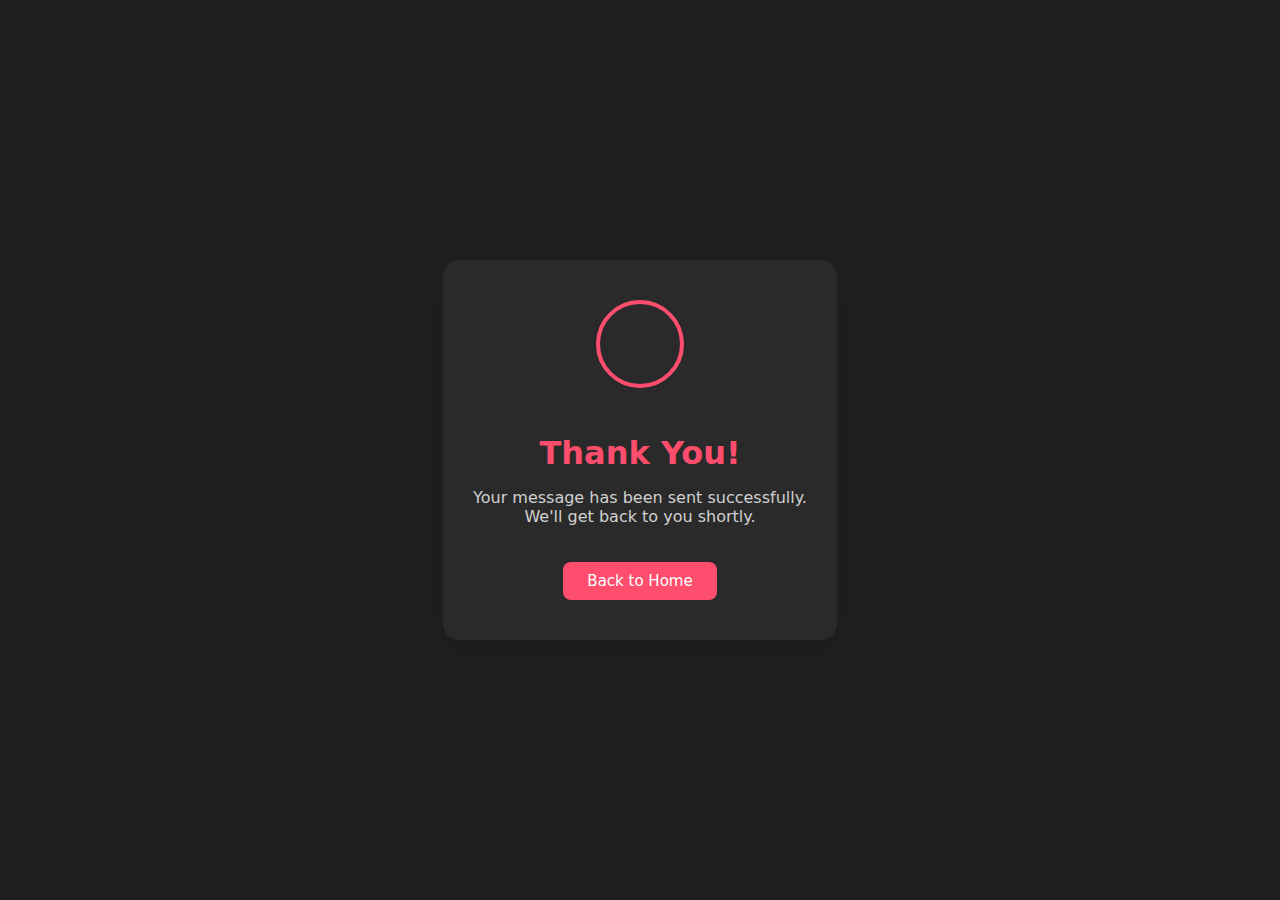
<file: Pages/thank-you.html>
<!DOCTYPE html>
<html lang="en">
<head>
  <meta charset="UTF-8" />
  <meta name="viewport" content="width=device-width, initial-scale=1.0"/>
  <title>Thank You</title>
  <style>
    body {
      background-color: #1f1f1f;
      font-family:  system-ui, -apple-system, BlinkMacSystemFont, 'Segoe UI', Roboto, Oxygen, Ubuntu, Cantarell, 'Open Sans', 'Helvetica Neue', sans-serif;
      display: flex;
      align-items: center;
      justify-content: center;
      height: 100vh;
      margin: 0;
    }
    .thank-you-box {
      text-align: center;
      background: #2a2a2a;
      padding: 40px 30px;
      border-radius: 16px;
      box-shadow: 0 10px 30px rgba(0, 0, 0, 0.1);
      max-width: 400px;
      animation: fadeIn 1s ease-in-out;
    }

    @keyframes fadeIn {
      from { opacity: 0; transform: scale(0.95); }
      to { opacity: 1; transform: scale(1); }
    }

    .checkmark {
      width: 80px;
      height: 80px;
      border-radius: 50%;
      display: inline-block;
      border: 4px solid #ff4d6d;
      position: relative;
      margin-bottom: 20px;
      animation: popIn 0.5s ease;
    }

    @keyframes popIn {
      0% { transform: scale(0); }
      100% { transform: scale(1); }
    }

    .checkmark::after {
      content: '';
      position: absolute;
      left: 27px;
      top: 15px;
      width: 20px;
      height: 40px;
      border-right: 4px solid #ff4d6d;
      border-bottom: 4px solid #ff4d6d;
      transform: rotate(45deg);
      animation: drawCheck 0.5s 0.3s ease forwards;
      opacity: 0;
    }

    @keyframes drawCheck {
      0% { opacity: 0; transform: rotate(45deg) scale(0); }
      100% { opacity: 1; transform: rotate(45deg) scale(1); }
    }

    h1 {
      color: #ff4d6d;
      font-size: 32px;
      margin-bottom: 10px;
    }

    p {
      color: #d1d0d0;
      font-size: 16px;
    }

    a {
      display: inline-block;
      margin-top: 20px;
      text-decoration: none;
      background-color: #ff4d6d;
      color: white;
      padding: 10px 24px;
      border-radius: 8px;
      font-size: 15px;
      transition: background-color 0.3s ease;
    }

    a:hover {
      transform: scale3d(1.02, 1.02, 1);
    }
  </style>
</head>
<body>
  <div class="thank-you-box">
    <div class="checkmark"></div>
    <h1>Thank You!</h1>
    <p>Your message has been sent successfully.<br>We'll get back to you shortly.</p>
    <a href="/index.html">Back to Home</a>
  </div>
</body>
</html>
</file>
<file: Stylesheets/CommonStyle.css>
* {
  margin: 0;
  padding: 0;
  box-sizing: border-box;
}

body {
  font-family: 'Poppins', sans-serif;
  background-color: #121212;
  color: #eee;
  line-height: 1.6;
}

.main-header {
  background-color: #1f1f1f;
  border-bottom: 1px solid #333;
  width: 100%;
  top: 0;
  z-index: 10;
}

.icons-container {
  /* text-align: right; */
  background-color: #2a2a2a;
  padding: 0.5rem 2rem 0.5rem 0;
  color: #eee;
  display: flex;
  justify-content: space-between;
  padding: 0.5rem 2rem;
}
.icons-container .hardcode
{
  display: flex;
  gap: 1rem;
}

.header-icons a {
  color: #aaa;
  margin-left: 1.6rem;
  font-size: 1.3rem;
  text-decoration: none;
}

.header-icons a:hover {
  color: #ff4d6d;
}

.header-container {
  display: flex;
  justify-content: space-between;
  align-items: center;
  padding: 1rem 2rem;
}

.header-logo img {
  max-height: 60px;
  filter: brightness(0) invert(1);
}

.hamburger {
  display: none;
  font-size: 1.5rem;
  cursor: pointer;
  color: #ff4d6d;
}

.main-nav ul {
  list-style: none;
  display: flex;
  align-items: center;
  justify-content: center;
  gap: 1.2rem;
  flex-wrap: wrap;
}

.main-nav ul li a {
  text-decoration: none;
  color: #ccc;
  font-weight: 500;
  letter-spacing: 0.5px;
  font-size: 0.95rem;
  transition: color 0.3s ease;
}

.main-nav ul li a:hover,
.main-nav ul li a.active {
  color: #ff4d6d;
}

.main-nav ul li.divider {
  width: 1px;
  height: 18px;
  background-color: #ff4d6d;
}


.custom-footer {
  background: linear-gradient(to right, #1f1f1f, #2c2c2c);
  color: #eee;
  padding: 3rem 1rem;
}

.footer-content {
  display: flex;
  flex-wrap: wrap;
  justify-content: space-between;
  gap: 2rem;
  max-width: 1200px;
  margin: auto;
}

.footer-col {
  flex: 1;
  min-width: 260px;
  display: flex;
  flex-direction: column;
  align-items: center;
}

.footer-col h4 {
  font-size: 1.3rem;
  width: 150px;
  font-weight: 600;
  margin-bottom: 1rem;
  color: #ffffff;
  border-left: 4px solid #ff4d6d;
  padding-left: 0.5rem;
}

.footer-col p,
.footer-col a {
  color: #ccc;
  text-decoration: none;
  margin-bottom: 0.6rem;
  font-size: 0.95rem;
  line-height: 1.6;
  display: block;
}

.footer-col a:hover {
  color: #ff4d6d;
  transition: color 0.3s ease;
  text-decoration: underline;
}

.social-icons a {
  margin-right: 0.8rem;
  color: #ff4d6d;
  font-size: 1.4rem;
  transition: transform 0.3s ease, color 0.3s ease;
  display: inline-block;
}

.social-icons a:hover {
  color: #fff;
  transform: scale(1.2);
}

.footer-logo {
  width: 180px;
  margin-bottom: 0.8rem;
  filter: brightness(0) invert(1);
}

.logo-col {
  text-align: center;
}

.logo-col p {
  font-size: 0.9rem;
  color: #aaa;
}

@media (max-width: 1000px) {
  .icons-container {
    display: none;
  }

  .hamburger {
    display: block;
    margin-left: auto;
  }

  .main-nav {
    width: 100%;
    display: none;
    background-color: #1f1f1f;
    margin-top: 1rem;
    border-top: 1px solid #333;
  }

  .main-nav.active {
    display: block;
  }

  .main-nav ul {
    flex-direction: column;
    align-items: flex-start;
    padding: 1rem;
  }

  .main-nav ul li:first-child a {
    border: 1px solid #ff4d6d;
    padding: 12px;
    border-radius: 3px;
  }

  .main-nav ul li:first-child a:hover {
    background-color: #ff4d6d;
    color: #fff;
  }

  .main-nav ul li {
    margin-bottom: 1rem;
  }

  .main-nav ul li.divider {
    display: none;
  }

  .header-container {
    flex-direction: row;
    align-items: center;
    flex-wrap: wrap;
  }

  .footer-content {
    flex-direction: column;
    align-items: center;
    text-align: center;
  }

  .footer-col {
    margin-bottom: 2rem;
  }
}
</file>
<file: Stylesheets/About.css>
.design {
    position: relative;
}

.curve {
    position: absolute;
    top: 120px;
    width: 100%;
    height: 150px;
    border-top: 4px solid #ff4d6d;
    border-top-left-radius: 50% 10%;
    border-top-right-radius: 50% 10%;
}
.hero-section
{
     background-color: #ff4d6d;
    width: 100%;
    height: 100px;
    display: flex;
    justify-content: center;
    align-items: center;
    color: #FFFFFF;
    font-family: 'Philosopher', sans-serif;
    box-sizing: border-box;
}
.hero-content h1 {
    font-size: 2.8em;
    font-weight: normal;
}
.about
{
    background-color: #2a2a2a;

}
.content
{
    background-color: #2a2a2a;
}

.content-row {
    margin-top: 3rem;
    margin-bottom: 4rem;
    display: flex;
    gap: 3rem;
}

.text-content {
    flex: 1;
    text-align: center;
    display: flex;
    flex-direction: column;
    justify-content: center;
    align-items: center;;
}

.text-content h2 {
    font-family: 'Philosopher', sans-serif;
    font-size: 2.2rem;
    color: #eee;
    margin-bottom: 1.5rem;
    font-weight: 400;
    line-height: 1.3;
}

.text-content h2 span {
    display: block;
    font-size: 1.8rem;
    color: #ff4d6d;
    margin-top: 0.5rem;
}

.text-content p {
    color: #aaa;
    font-size: 14px;
    line-height: 1.8;
    margin-bottom: 2rem;
    width: 80%;
}

.image-content {
    flex: 1;
    height: 100%;
}
.team-cards
{
    background-color: #2a2a2a;
}
.text-custom
{
    display: flex;
    flex-direction: column;
    justify-content: center;
    align-items: center;
}

.text-custom h5
{
    font-family: 'Philosopher', sans-serif;
    font-size: 2.2rem;
    color: #ff4d6d;
}
.text-custom p
{
    color: #aaa;
    width: 90%;
}
.text-accent
{
    color: #ff4d6d;
}



.stats-section {
  background-color: #ff4d6d;
}

.stats-section h2 {
  font-size: 3rem;
}

.stats-section p {
  margin-top: 0.25rem;
  font-size: 1rem;
}
@media (max-width: 1000px) {
    .text-content h2 {
        font-size: 1.8rem;
    }
    .text-content h2 span {
        font-size: 1.4rem;
    }
}
</file>
<file: Stylesheets/BeautyClinic.css>
.design {
    position: relative;
}

.curve {
    position: absolute;
    top: 120px;
    width: 100%;
    height: 150px;
    border-top: 4px solid #ff4d6d;
    border-top-left-radius: 50% 10%;
    border-top-right-radius: 50% 10%;
}

.hero-section {
    background-color: #ff4d6d;
    width: 100%;
    height: 100px;
    display: flex;
    justify-content: center;
    align-items: center;
    color: #FFFFFF;
    font-family: 'Philosopher', sans-serif;
    box-sizing: border-box;
    margin-bottom: 3rem;
}

.hero-section h1 {
    font-size: 2.8em;
    margin: 0;
    font-weight: normal;
}

.content {
    background-color: #2a2a2a;
}

.content-row {
    display: flex;
    max-width: 1200px;
    margin: 0 auto;
    align-items: start;
    gap: 3rem;
    margin-top: 5rem;
    padding: 0 2rem;
    margin-bottom: 4rem;
}

body {
    background-color: #2a2a2a;
    ;
}

.text-content {
    flex: 1;
}

.text-content h2 {
    font-family: 'Philosopher', sans-serif;
    font-size: 2.2rem;
    color: #eee;
    margin-bottom: 1.5rem;
    font-weight: 400;
    line-height: 1.3;
}

.text-content h2 span {
    display: block;
    font-size: 1.8rem;
    color: #ff4d6d;
    margin-top: 0.5rem;
}

.text-content p {
    color: #aaa;
    font-size: 1.1rem;
    line-height: 1.8;
    margin-bottom: 2rem;
}

.image-content {
    flex: 1;
    height: 100%;
}

.image-content img {
    width: 100%;
    height: 400px;
    object-fit: cover;
    border-radius: 8px;
    box-shadow: 0 4px 20px rgba(0, 0, 0, 0.3);
}

@media (max-width: 1000px) {
    .content-row {
        flex-direction: column;
    }

    .image-content {
        width: 100%;
        height: 400px;
    }

    .hero-section h1 {
        font-size: 3rem;
    }

    .text-content h2 {
        font-size: 1.8rem;
    }

    .text-content h2 span {
        font-size: 1.4rem;
    }
}

.services-section {
    background-color: #1a1a1a;
    padding: 4rem 2rem;
}

.services-container {
    max-width: 1200px;
    margin: 0 auto;
    display: grid;
    grid-template-columns: repeat(auto-fit, minmax(250px, 1fr));
    gap: 2rem;
}

.service-card {
    background-color: #2a2a2a;
    border-radius: 8px;
    padding: 2rem;
    text-align: center;
    transition: transform 0.3s ease, box-shadow 0.3s ease;
    border-top: 3px solid #ff4d6d;
}

.service-card:hover {
    transform: translateY(-5px);
    box-shadow: 0 10px 20px rgba(0, 0, 0, 0.3);
}

.service-icon {
    font-size: 2.5rem;
    color: #ff4d6d;
    margin-bottom: 1.5rem;
    background-size: cover;
    background-position: center;
    background-repeat: no-repeat;
    width: 100%;
    height: 350px;
    border-radius: 8px;
    object-fit: ;

}

.service-card h3 {
    font-family: 'Philosopher', sans-serif;
    color: #ff4d6d;
    margin-bottom: 1rem;
    font-size: 1.5rem;
}

.service-card p {
    color: #aaa;
    line-height: 1.6;
    font-size: 0.95rem;
}
.carousel-are
{
    display: flex;
    justify-content: center;
}
.carousel-are .slide
{
    width: 280px;
}

.carousel-are .carousel-item {
    height: 200px;
    border: 2px solid white;
}

.carousel-are .carousel-item img {
    height: 100%;
    object-fit: cover;
    object-position: center;
}


.text-pink {
    color: #ff4d6d;
}

.btn-pink {
    background-color: #ff4d6d;
    color: #fff;
    border: none;
    transition: 0.3s ease;
}


.btn-pink:hover {
    background-color: #fff;
    border-bottom: 2px solid #ff4d6d;
    color: #ff4d6d;
}

.modern-modal {
    background: linear-gradient(to right, #1a1a1a, #121212);
    color: #f0f0f0;
    border: 1px solid #f54e84;
    border-radius: 20px;
    box-shadow: 0 0 30px rgba(245, 78, 132, 0.3);
    padding: 20px;
}
.modal-body .lead
{
    font-size: 0.7rem;
}
.modal-body ul li 
{
    font-size: 0.8rem ;
    color: #aaa;

}
.modal-header .modal-title {
    font-family: 'Poppins', sans-serif;
}

.modal-body p {
    font-size: 1.1rem;
    line-height: 1.6;
}

.modal-footer {
    border-top: 1px solid rgba(255, 255, 255, 0.1);
}

.modal-footer span {
    color: #aaa;
}

.modal-footer .book-btn {
    background-color: #ff4d6d;
    color: #fff;
    border: none;
    padding: 12px 28px;
    border-radius: 30px;
    font-size: 16px;
    font-weight: bold;
    cursor: pointer;
    animation: moveUpFade 2.5s ease-in-out infinite;
}

@keyframes moveUpFade {
    0% {
        opacity: 1;
        transform: translateY(0);
    }

    50% {
        opacity: 0;
        transform: translateY(-20px);
    }

    100% {
        opacity: 1;
        transform: translateY(0);
    }
}


@media (max-width: 1000px) {
    .services-container {
        grid-template-columns: 1fr;
        gap: 1.5rem;
    }

    .service-card {
        padding: 1.5rem;
    }
}

@media (max-width: 480px) {
    .services-section {
        padding: 3rem 1rem;
    }

    .service-icon {
        font-size: 2rem;
    }

    .service-card h3 {
        font-size: 1.3rem;
    }
}

.services-header {
    text-align: center;
    margin-bottom: 3rem;
    padding: 0 1rem;
}

.services-header h2 {
    font-family: 'Philosopher', sans-serif;
    font-size: 2.5rem;
    color: #ff4d6d;
    margin-bottom: 0.5rem;
}

.services-header p {
    color: #aaa;
    font-size: 1.1rem;
    max-width: 600px;
    margin: 0 auto;
    line-height: 1.6;
}

.services-section {
    background-color: #1a1a1a;
    padding: 5rem 2rem;
}

@media (max-width: 768px) {
    .services-header h2 {
        font-size: 2rem;
    }

    .services-header p {
        font-size: 1rem;
    }
}

@media (max-width: 480px) {
    .services-header h2 {
        font-size: 1.8rem;
    }

    .services-section {
        padding: 3rem 1rem;
    }
}
</file>
<file: Stylesheets/Contact.css>
.design {
    position: relative;
}

.curve {
    position: absolute;
    top: 120px;
    width: 100%;
    height: 150px;
    border-top: 4px solid #ff4d6d;
    border-top-left-radius: 50% 10%;
    border-top-right-radius: 50% 10%;
}
.hero-section
{
     background-color: #ff4d6d;
    width: 100%;
    height: 100px;
    display: flex;
    justify-content: center;
    align-items: center;
    color: #FFFFFF;
    font-family: 'Philosopher', sans-serif;
    box-sizing: border-box;
}
.hero-content h1 {
    font-size: 2.8em;
    margin: 0;
    font-weight: normal;
}
.contact-container
{
    background-color: #2a2a2a;
}

.contact-section {
    padding: 50px 0px;
    text-align: center;
    color: #ff4d6d;
    width: 100%;;
}

.contact-section p {
    color: #fff;
}

.contact-title {
    font-size: 2.5rem;
    font-weight: 700;
    color: #fff;
}

.contact-subtitle {
    font-style: italic;
    color: #ff4d6d;
    display: block;
    font-size: 2rem;
    margin-top: -10px;
}

.contact-divider {
    width: 60px;
    height: 2px;
    background-color: #ff4d6d;
    margin: 10px auto 20px;
    margin-bottom: 3rem;
}

.social-icons {
    margin-bottom: 20px;
}

.social-icon {
    font-size: 1.5rem;
    margin: 0 10px;
    color: #ff4d6d;
    transition: transform 0.3s;
}

.social-icon:hover {
    transform: scale(1.2);
}

.info-block {
    margin: 30px 0;
}

.info-icon {
    font-size: 1.5rem;
    margin-bottom: 10px;
    color: #ff4d6d;
}

.contact-link {
    color: #fff;
    text-decoration: none;
}

.contact-link:hover {
    color: #ff4d6d;
    text-decoration: underline;
}
.contact-wrapper {
  max-width: 600px;
  margin: 25px auto;
  padding: 20px;
  text-align: center;
}

.subtitle {
  font-size: 0.75rem;
  padding: 20px 60px;
  color: #ccc;
}

.step-indicator {
  width: 35px;
  height: 35px;
  margin: 20px auto;
  border: 2px solid #ff4d6d;
  border-radius: 50%;
  color: #ff4d6d;
  display: flex;
  align-items: center;
  justify-content: center;
  font-weight: bold;
}

.contact-form {
  display: flex;
  flex-direction: column;
  gap: 16px;
  margin-top: 20px;
}

.contact-form input,
.contact-form textarea {
  padding: 12px 16px;
  background: #1e1e1e;
  border: 1px solid #444;
  color: #fff;
  font-size: 1rem;
  border-radius: 6px;
  transition: border-color 0.3s ease;
}

.contact-form input::placeholder,
.contact-form textarea::placeholder {
  color: #999;
}

.contact-form input:focus,
.contact-form textarea:focus {
  border-color: #ff4d6d;
  outline: none;
}

.contact-form textarea {
  resize: vertical;
  min-height: 120px;
}

.btn {
  padding: 12px;
  background-color: #555f6c;
  color: #fff;
  border: none;
  border-radius: 6px;
  font-weight: bold;
  cursor: pointer;
  transition: background 0.3s ease;
}

.btn:hover {
  background-color: #3f4751;
}

.btn.send {
  background-color: #ff4d6d;
  color: #fff;
  margin-top: 5px;
}

.btn.send:hover {
  background-color: #e43a5a;
}
</file>
<file: Stylesheets/Education.css>
body {
    background-color: #2a2a2a;;
}

.design {
    position: relative;
}

.curve {
    position: absolute;
    top: 120px;
    width: 100%;
    height: 150px;
    border-top: 4px solid #ff4d6d;
    border-top-left-radius: 50% 10%;
    border-top-right-radius: 50% 10%;
}

.hero-section {
    background-color: #ff4d6d;
    width: 100%;
    height: 100px;
    display: flex;
    justify-content: center;
    align-items: center;
    color: #FFFFFF;
    font-family: 'Philosopher', sans-serif;
    box-sizing: border-box;
    margin-bottom: 3rem;
}

.hero-section h1 {
    font-size: 2.8em;
    margin: 0;
    font-weight: normal;
}

.content-row {
    display: flex;
    max-width: 1200px;
    margin: 0 auto;
    align-items: start;
    gap: 3rem;
    margin-top: 5rem;
    padding: 0 2rem;
    margin-bottom: 4rem;
}

.text-content {
    flex: 1;
}

.text-content h2 {
    font-family: 'Philosopher', sans-serif;
    font-size: 2.2rem;
    color: #eee;
    margin-bottom: 1.5rem;
    font-weight: 400;
    line-height: 1.3;
}

.text-content h2 span {
    display: block;
    font-size: 1.8rem;
    color: #ff4d6d;
    margin-top: 0.5rem;
}

.text-content p {
    color: #aaa;
    font-size: 1.1rem;
    line-height: 1.8;
    margin-bottom: 2rem;
}

.image-content {
    flex: 1;
    height: 100%;
}

.image-content img {
    width: 100%;
    height: 520px;
    object-fit: cover;
    border-radius: 8px;
    box-shadow: 0 4px 20px rgba(0, 0, 0, 0.3);
}

.contain-main {
    background-color: #191919;
}

.contain {
    text-align: center;
}

.contain h2 {
    font-family: 'Philosopher', sans-serif;
    font-size: 2rem;
    color: #ff4d6d;
    margin-bottom: 0.5rem;
}


.tab-container {
    max-width: 1130px;
    margin: 40px auto;
    background-color: #1f1f1f;
    border-radius: 10px;
    box-shadow: 0 5px 20px rgba(0, 0, 0, 0.1);
    overflow: hidden;
}

.tab-buttons {
    display: flex;
    flex-wrap: wrap;
    border-bottom: 1px solid #eee;
    background-color: #191919;
}

.tab-button {
    flex: 1;
    padding: 15px 20px;
    border: none;
    background-color: transparent;
    cursor: pointer;
    font-size: 0.9rem;
    font-weight: 600;
    color: #555;
    transition: all 0.3s ease;
    border-bottom: 3px solid transparent;
    white-space: nowrap;
    overflow: hidden;
    text-overflow: ellipsis;
    border-right: 2px solid #ff4d6d;
}

.tab-button:hover {
    color: #fff;
    background-color: #ff4d6d;
    border-radius: 5px;
}

.tab-button.active {
    color: #fff;
    border-bottom-color: #fff;
    background-color: #ff4d6d;
    border-radius: 5px;
}

.tab-content-area {
    padding: 25px;
}

.tab-content {
    display: none;
    animation: fadeIn 0.7s ease-in-out;
}

.tab-content.active {
    display: block;
}

.tab-content h2,
.tab-content h3 {
    color: #ff4d6d;
    font-family: 'Philosopher', sans-serif;
    margin-top: 0;
    margin-bottom: 15px;
    font-weight: 700;
}

.tab-content p {
    color: #aaa;
    font-size: 0.8rem;
    line-height: 1.8;
    margin-bottom: 10px;
}

.tab-content ul {
    list-style: circle;
    margin-left: 20px;
    padding: 0;
}

.tab-content ul li {
    margin-bottom: 5px;
    color: #ff4d6d;
}

.content-columns {
    display: flex;
    flex-direction: column;
    gap: 20px;
}

@media (min-width: 768px) {
    .content-columns {
        flex-direction: row;
    }

    .column {
        flex: 1;
    }
}

@keyframes fadeIn {
    from {
        opacity: 0;
        transform: translateY(10px);
    }

    to {
        opacity: 1;
        transform: translateY(0);
    }
}

@media (max-width: 600px) {
    .tab-buttons {
        flex-direction: column;
    }

    .tab-button {
        border-right: none;
    }

    .tab-button.active {
        border-bottom-color: #fff;
    }
}



.certification {
    background-color: #1f1f1f;
}

.contain p {
    color: #aaa;
    font-size: 0.8rem;
    line-height: 1.8;
}

.certif h1 {
    font-family: 'Philosopher', sans-serif;
    font-size: 2rem;
    color: #ff4d6d;
    margin-bottom: 0.5rem;
}

.certif p {
    color: #aaa;
    font-size: 0.8rem;
}

.forminfo {
    display: flex;
    flex-direction: column;
    justify-content: center;
    align-items: center;
    color: #aaa;
    font-size: 0.8rem;
}

.forminfo form {
    display: flex;
    flex-direction: column;
}

.forminfo form input {
    width: 250px;
    height: 40px;
    border: none;
    border-radius: 5px;
    margin-top: 3px;
    padding-left: 5px;
    background-color: #1f1f1f;
    color: white;
    border-bottom: 2px solid #ff4d6d;
}
.forminfo form input:focus {
    outline: none;
}

.forminfo form button {
    width: 100px;
    height: 30px;
    background-color: #ff4d6d;
    color: white;
    border: none;
    border-radius: 5px;
    margin-top: 3px;
    cursor: pointer;
}

@media (max-width: 1000px) {
    .content-row {
        flex-direction: column;
    }

    .image-content {
        width: 100%;
        height: 400px;
    }

    .hero-section h1 {
        font-size: 3rem;
    }

    .text-content h2 {
        font-size: 1.8rem;
    }

    .text-content h2 span {
        font-size: 1.4rem;
    }
}

@media screen and (max-width: 768px) {
    .forminfo {
        margin-top: 50px;
    }

}
</file>
<file: Stylesheets/GlamourMen.css>
.design {
    position: relative;
}

.curve {
    position: absolute;
    top: 120px;
    width: 100%;
    height: 150px;
    border-top: 4px solid #ff4d6d;
    border-top-left-radius: 50% 10%;
    border-top-right-radius: 50% 10%;
}
.hero-section {
    background-color: #ff4d6d;
    width: 100%;
    height: 100px;
    display: flex;
    justify-content: center;
    align-items: center;
    color: #FFFFFF;
    font-family: 'Philosopher', sans-serif;
    box-sizing: border-box;
    margin-bottom: 3rem;
}

.hero-section h1 {
    font-size: 2.8em;
    margin: 0;
    font-weight: normal;
}

body
{
    background-color: #2a2a2a;
}
.content-row {
    display: flex;
    max-width: 1200px;
    margin: 0 auto;
    margin-top: 5rem;
    align-items: start;
    gap: 3rem;
    padding: 0 2rem;
    margin-bottom: 4rem;
}

.text-content {
    flex: 1;
}

.text-content h2 {
    font-family: 'Philosopher', sans-serif;
    font-size: 2.2rem;
    color: #eee;
    margin-bottom: 1.5rem;
    font-weight: 400;
    line-height: 1.3;
}

.text-content h2 span {
    display: block;
    font-size: 1.8rem;
    color: #ff4d6d;
    margin-top: 0.5rem;
}

.text-content p {
    color: #aaa;
    font-size: 1.1rem;
    line-height: 1.8;
    margin-bottom: 2rem;
}

.image-content {
    flex: 1;
    height: 100%;
}

.image-content img {
    width: 100%;
    height: 400px;
    object-fit: cover;
    border-radius: 8px;
    box-shadow: 0 4px 20px rgba(0, 0, 0, 0.3);
}
@media (max-width: 1000px) {
    .content-row {
        flex-direction: column;
    }
    
    .image-content {
        width: 100%;
        height: 400px;
    }
    
  
    .text-content h2 {
        font-size: 1.8rem;
    }
    
    .text-content h2 span {
        font-size: 1.4rem;
    }
}
.grooming-section {
    background-color: #1a1a1a;
    padding: 5rem 2rem;
    color: #eee;
}

.section-header {
    text-align: center;
    margin-bottom: 3rem;
    max-width: 800px;
    margin-left: auto;
    margin-right: auto;
}

.section-header h2 {
    font-family: 'Philosopher', sans-serif;
    font-size: 2.5rem;
    color: #ff4d6d;
    margin-bottom: 0.5rem;
}

.section-header p {
    color: #aaa;
    font-size: 1.1rem;
}

.grooming-services {
    display: grid;
    grid-template-columns: repeat(auto-fit, minmax(300px, 1fr));
    gap: 2rem;
    max-width: 1200px;
    margin: 0 auto;
}

.service-card {
    background-color: #2a2a2a;
    border-radius: 8px;
    padding: 2rem;
    transition: all 0.3s ease;
    position: relative;
    overflow: hidden;
    border-left: 4px solid #ff4d6d;
}

.service-card:hover {
    transform: translateY(-5px);
    box-shadow: 0 10px 25px rgba(0, 0, 0, 0.3);
}

.service-number {
    font-family: 'Philosopher', sans-serif;
    font-size: 3rem;
    font-weight: bold;
    color: rgba(255, 77, 109, 0.1);
    position: absolute;
    top: 1rem;
    right: 1.5rem;
    line-height: 1;
}

.service-card h3 {
    font-family: 'Philosopher', sans-serif;
    color: #fff;
    font-size: 1.5rem;
    margin-bottom: 1rem;
    position: relative;
    z-index: 1;
}

.service-card p {
    color: #ccc;
    line-height: 1.7;
    font-size: 0.95rem;
    position: relative;
    z-index: 1;
}

@media (max-width: 1000px) {
    .grooming-section {
        padding: 3rem 1.5rem;
    }
    
    .section-header h2 {
        font-size: 2rem;
    }
    
    .grooming-services {
        grid-template-columns: 1fr;
    }
    
    .service-card {
        padding: 1.5rem;
    }
    
    .service-number {
        font-size: 2.5rem;
    }
}

@media (max-width: 480px) {
    .section-header h2 {
        font-size: 1.8rem;
    }
    
    .service-card h3 {
        font-size: 1.3rem;
    }
}
</file>
<file: Stylesheets/Lookbook.css>
.design {
    position: relative;
}

.curve {
    position: absolute;
    top: 120px;
    width: 100%;
    height: 150px;
    border-top: 4px solid #ff4d6d;
    border-top-left-radius: 50% 10%;
    border-top-right-radius: 50% 10%;
}
.lookbook
{
    background-color: #2a2a2a;
}
.lookbook-section
{
     background-color: #ff4d6d;
    width: 100%;
    height: 100px;
    display: flex;
    justify-content: center;
    align-items: center;
    color: #FFFFFF;
    font-family: 'Philosopher', sans-serif;
    box-sizing: border-box;
}
.lookbook-section h1 {
    font-size: 2.8em;
    font-weight: normal;
}
.lookbook-intro {
  text-align: center;
  padding: 60px 20px;
  max-width: 800px;
  margin: auto;
}

.lookbook-intro h2 {
  font-size: 2.5rem;
  font-weight: 600;
  color: #fff;
  margin-bottom: 0.5rem;
}

.lookbook-intro h3 {
  font-size: 2rem;
  font-weight: 500;
  font-style: italic;
  color: #ff4d6d;
  margin-bottom: 10px;
}

.lookbook-intro .divider {
  width: 50px;
  height: 2px;
  background-color: #ff4d6d;
  margin: 0 auto 30px auto;
}

.lookbook-intro p {
  font-size: 1.05rem;
  line-height: 1.7;
  color: #ffffff;
}

.lookbook-gallery {
  color: #ffffff;
  padding: 20px;
}
.lookbook-gallery ul {
  display: flex;
  flex-wrap: wrap;
  gap: 15px;
  list-style: none;
  justify-content: center;
  padding: 10px;
}

.lookbook-gallery li {
  cursor: pointer;
  padding: 8px 16px;
  transition: 0.3s;
}

.lookbook-gallery li:hover {
  color: #ff4d6d;
  text-decoration: underline;
}

.lookbook-gallery li.active {
  color: red;
  border-color: red;
  font-weight: bold;
}

.image-grid {
  display: grid;
  grid-template-columns: repeat(auto-fill, minmax(220px, 1fr));
  gap: 20px;
  padding: 30px;
  max-width: 1200px;
  margin: auto;
}

.image-grid img {
  width: 100%;
  height: 400px;
  border-radius: 8px;
  box-shadow: 0 4px 10px rgba(0,0,0,0.1);
}
</file>
<file: Stylesheets/SalonFinder.css>
.design {
    position: relative;
}

.curve {
    position: absolute;
    top: 120px;
    width: 100%;
    height: 150px;
    border-top: 4px solid #ff4d6d;
    border-top-left-radius: 50% 10%;
    border-top-right-radius: 50% 10%;
}
.hero-section {
    background-color: #ff4d6d;
    width: 100%;
    height: 100px;
    display: flex;
    justify-content: center;
    align-items: center;
    color: #FFFFFF;
    font-family: 'Philosopher', sans-serif;
    box-sizing: border-box;
    margin-bottom: 3rem;
}

.hero-section h1 {
    font-size: 2.8em;
    margin: 0;
    font-weight: normal;
}

/* Content Row */
.content-row {
    display: flex;
    max-width: 1200px;
    margin: 0 auto;
    align-items: center;
    gap: 3rem;
    padding: 0 2rem;
    margin-bottom: 4rem;
    margin-top: 5rem;
}

.text-content {
    flex: 1;
}


.text-content h2 {
    font-family: 'Philosopher', sans-serif;
    font-size: 2.2rem;
    color: #eee;
    margin-bottom: 1.5rem;
    font-weight: 400;
    line-height: 1.3;
}

.content-text {
    display: flex;
    flex-direction: column;
    align-items: center;

}

.content-text span {
    display: block;
    font-size: 1.8rem;
    color: #ff4d6d;
    margin-top: 0.5rem;
    margin-bottom: 1rem;
}

.text-content p {
    color: #aaa;
    font-size: 1.1rem;
    line-height: 1.8;
    text-align: center;
    margin-bottom: 2rem;
    max-width: 80%;
}

.image-content {
    flex: 1;
    height: 100%;
}

.image-content img {
    width: 100%;
    height: 100%;
    object-fit: cover;
    border-radius: 8px;
    box-shadow: 0 4px 20px rgba(0, 0, 0, 0.3);
}

.find-salon-btn {
    background-color: #ff4d6d;
    color: white;
    border: none;
    padding: 1rem 2.5rem;
    font-size: 1.1rem;
    font-weight: 600;
    border-radius: 4px;
    cursor: pointer;
    transition: all 0.3s ease;
    text-transform: uppercase;
    letter-spacing: 1px;
}

.find-salon-btn:hover {
    background-color: #ff758f;
    transform: translateY(-2px);
    box-shadow: 0 4px 12px rgba(255, 77, 109, 0.3);
}

/* Responsive adjustments */
@media (max-width: 1000px) {
    .content-row {
        flex-direction: column;
    }

    .image-content {
        width: 100%;
        height: 400px;
    }

    .hero-section h1 {
        font-size: 3rem;
    }

    .text-content h2 {
        font-size: 1.8rem;
    }

    .text-content h2 span {
        font-size: 1.4rem;
    }
}

/* Find Branches Section */
.find-branches-section {
    background-color: #1f1f1f;
    padding: 4rem 2rem;
    margin-top: 3rem;
}

.branches-container {
    max-width: 800px;
    margin: 0 auto;
    text-align: center;
}

.branches-subtitle {
    color: #aaa;
    font-size: 1.1rem;
    margin-bottom: 0.5rem;
    text-transform: uppercase;
    letter-spacing: 1px;
}

.branches-title {
    color: #ff4d6d;
    font-family: 'Philosopher', sans-serif;
    font-size: 2.5rem;
    margin-bottom: 2rem;
    font-weight: 700;
    text-transform: uppercase;
}

.branches-options {
    display: flex;
    justify-content: center;
    gap: 1rem;
    margin-bottom: 2rem;
    flex-wrap: wrap;
}

.branch-option {
    position: relative;
}

.branch-option input[type="radio"] {
    position: absolute;
    opacity: 0;
}

.branch-option label {
    display: inline-block;
    padding: 0.8rem 2rem;
    background-color: #2a2a2a;
    color: #ccc;
    border-radius: 4px;
    cursor: pointer;
    transition: all 0.3s ease;
    font-size: 1rem;
    text-transform: uppercase;
    letter-spacing: 1px;
}

.branch-option input[type="radio"]:checked+label {
    background-color: #ff4d6d;
    color: white;
}

.branch-option label:hover {
    background-color: #333;
}

.location-selector {
    display: flex;
    justify-content: center;
    gap: 1rem;
    max-width: 600px;
    margin: 0 auto;
}

.branches-container>p {
    font-size: x-large;
    font-family: 'Philosopher', sans-serif;
    line-height: 1rem;
}

.location-selector select {
    width: 100%;
    padding: 0.8rem 1rem;
    background-color: #2a2a2a;
    color: #eee;
    border: 1px solid #444;
    border-radius: 4px;
    font-size: 1rem;
    margin-bottom: 1rem;
    appearance: none;
    background-image: url("data:image/svg+xml;charset=UTF-8,%3csvg xmlns='http://www.w3.org/2000/svg' viewBox='0 0 24 24' fill='%23ff4d6d'%3e%3cpath d='M7 10l5 5 5-5z'/%3e%3c/svg%3e");
    background-repeat: no-repeat;
    background-position: right 1rem center;
    background-size: 1rem;
}

.location-selector select:focus {
    outline: none;
    border-color: #ff4d6d;
}

.find-btn {
    background-color: #ff4d6d;
    color: white;
    border: none;
    padding: 0 2rem;
    font-size: 1rem;
    font-weight: 600;
    border-radius: 4px;
    cursor: pointer;
    transition: all 0.3s ease;
    text-transform: uppercase;
}

.find-btn:hover {
    background-color: #ff758f;
}

.foot-img {
    width: 100%;
    height: 400px;
    background-image: url('/Images/Salonfinderfoot.jpg');
    background-size: cover;
    /* background-position: center; */
    background-repeat: no-repeat;
    /* object-fit: cover; */
}

/* Responsive adjustments */
@media (max-width: 1000px) {
    .branches-title {
        font-size: 2rem;
    }

    .branches-options {
        gap: 1rem;
    }

    .branch-option label {
        padding: 0.6rem 1.2rem;
        font-size: 0.9rem;
    }

    .location-selector {
        flex-direction: column;
    }

    .find-btn {
        padding: 1rem;
    }

}

/* Results styling */
.results-container {
    margin-top: 2rem;
    text-align: left;
    max-width: 800px;
    margin-left: auto;
    margin-right: auto;
    display: none;
    /* Hidden by default */
}

.location-result {
    background-color: #2a2a2a;
    padding: 1.5rem;
    margin-bottom: 1rem;
    border-radius: 4px;
    border-left: 4px solid #ff4d6d;
}

.location-result h3 {
    color: #ff4d6d;
    margin-bottom: 0.5rem;
}

.location-result p {
    color: #ccc;
    margin-bottom: 0.3rem;
}

.error-message {
    color: #ff4d6d;
    text-align: center;
    margin-top: 1rem;
    font-weight: 500;
    display: none;
}

@media (min-width: 768px) {
    .location-selector {
        flex-direction: row;
        gap: 1rem;
    }

    .location-selector select {
        margin-bottom: 0;
        flex: 1;
    }

    .find-btn {
        width: auto;
        min-width: 120px;
    }
}


@media (max-width: 768px) {
    .branches-options {
        gap: 0.5rem;
    }

    .branch-option label {
        padding: 0.5rem 0.5rem;
        font-size: 0.8rem;
    }


    .branches-container>p {
        line-height: 1.2;
        margin-bottom: 0.5rem;
        white-space: nowrap;
    }


    .branches-subtitle {
        white-space: nowrap;
        font-size: 0.4rem;
        margin-bottom: 0.25rem;
    }

    .branches-title {
        font-size: 1.6rem;
        margin-bottom: 1.5rem;
    }


    .location-selector select {
        width: 100%;
    }
}


.branches-subtitle {
    display: block;
    white-space: nowrap;
    text-align: center;
}


@media (max-width: 480px) {
    .branches-subtitle {
        font-size: 0.9rem;
    }

    .branches-title {
        font-size: 1.5rem;
    }

    .branch-option label {
        padding: 0.4rem 0.8rem;
        font-size: 0.7rem;
    }
}
</file>
<file: Stylesheets/Services.css>
.design {
    position: relative;
}
.curve {
    position: absolute;
    top: 120px;
    width: 100%;
    height: 150px;
    border-top: 4px solid #ff4d6d;
    border-top-left-radius: 50% 10%;
    border-top-right-radius: 50% 10%;
}
.hero-section {
    background-color: #ff4d6d;
    width: 100%;
    height: 100px;
    display: flex;
    justify-content: center;
    align-items: center;
    color: #FFFFFF;
    font-family: 'Philosopher', sans-serif;
    box-sizing: border-box;
    margin-bottom: 3rem;
}

.hero-section h1 {
    font-size: 2.8em;
    margin: 0;
    font-weight:normal;
}

/* Content Row */
.content-row {
    display: flex;
    max-width: 1200px;
    margin: 0 auto;
    align-items: start;
    gap: 3rem;
    padding: 0 2rem;
    margin-top: 5rem;
    margin-bottom: 4rem;
}

.text-content {
    flex: 1;
}

.text-content h2 {
    font-family: 'Philosopher', sans-serif;
    font-size: 2.2rem;
    color: #eee;
    margin-bottom: 1.5rem;
    font-weight: 400;
    line-height: 1.3;
}

.text-content h2 span {
    display: block;
    font-size: 1.8rem;
    color: #ff4d6d;
    margin-top: 0.5rem;
}

.text-content p {
    color: #aaa;
    font-size: 1.1rem;
    line-height: 1.8;
    margin-bottom: 2rem;
}

.image-content {
    flex: 1;
    height: 100%;
}

.image-content img {
    width: 100%;
    height: 400px;
    object-fit: cover;
    border-radius: 8px;
    box-shadow: 0 4px 20px rgba(0, 0, 0, 0.3);
}
@media (max-width: 1000px) {
    .content-row {
        flex-direction: column;
    }
    
    .image-content {
        width: 100%;
        height: 400px;
    }
    
    .hero-section h1 {
        font-size: 3rem;
    }
    
    .text-content h2 {
        font-size: 1.8rem;
    }
    
    .text-content h2 span {
        font-size: 1.4rem;
    }
}
/* Services Table Section */
.services-table-section {
    background-color: #1a1a1a;
    padding: 4rem 2rem;
    color: #eee;
}

.section-header {
    text-align: center;
    margin-bottom: 3rem;
}

.section-header h2 {
    font-family: 'Philosopher', sans-serif;
    font-size: 2.5rem;
    color: #ff4d6d;
    margin-bottom: 0.5rem;
}

.section-header p {
    color: #aaa;
    font-size: 1.1rem;
    max-width: 600px;
    margin: 0 auto;
}

/* Accordion Style Services */
.services-accordion {
    max-width: 1000px;
    margin: 0 auto;
}

.service-category {
    background-color: #2a2a2a;
    border-radius: 8px;
    margin-bottom: 1rem;
    overflow: hidden;
    border-left: 4px solid #ff4d6d;
}

.category-header {
    padding: 1.5rem;
    display: flex;
    align-items: center;
    cursor: pointer;
    transition: all 0.3s ease;
}

.category-header:hover {
    background-color: #333;
}

.category-header i {
    font-size: 1.5rem;
    color: #ff4d6d;
    margin-right: 1rem;
    width: 30px;
    text-align: center;
}

.category-header h3 {
    flex: 1;
    font-family: 'Philosopher', sans-serif;
    font-size: 1.3rem;
    color: #fff;
    margin: 0;
}

.toggle-icon {
    transition: transform 0.3s ease;
}

.category-services {
    max-height: 0;
    overflow: hidden;
    transition: max-height 0.3s ease;
}

.service-category.active .category-services {
    max-height: 1000px; /* Adjust based on content */
}

.service-category.active .toggle-icon {
    transform: rotate(180deg);
}

.service-item {
    display: flex;
    justify-content: space-between;
    padding: 1rem 1.5rem;
    border-top: 1px solid #333;
    transition: background-color 0.2s ease;
}

.service-item:hover {
    background-color: #333;
}

.service-item span {
    color: #ccc;
}

.service-item .price {
    color: #ff4d6d;
    font-weight: 600;
}

/* Responsive Design */
@media (max-width: 768px) {
    .section-header h2 {
        font-size: 2rem;
    }
    
    .category-header {
        padding: 1.2rem;
    }
    
    .category-header h3 {
        font-size: 1.1rem;
    }
}

@media (max-width: 480px) {
    .services-table-section {
        padding: 3rem 1rem;
    }
    
    .section-header h2 {
        font-size: 1.8rem;
    }
    
    .service-item {
        flex-direction: column;
    }
    
    .service-item .price {
        margin-top: 0.5rem;
    }
}
</file>
